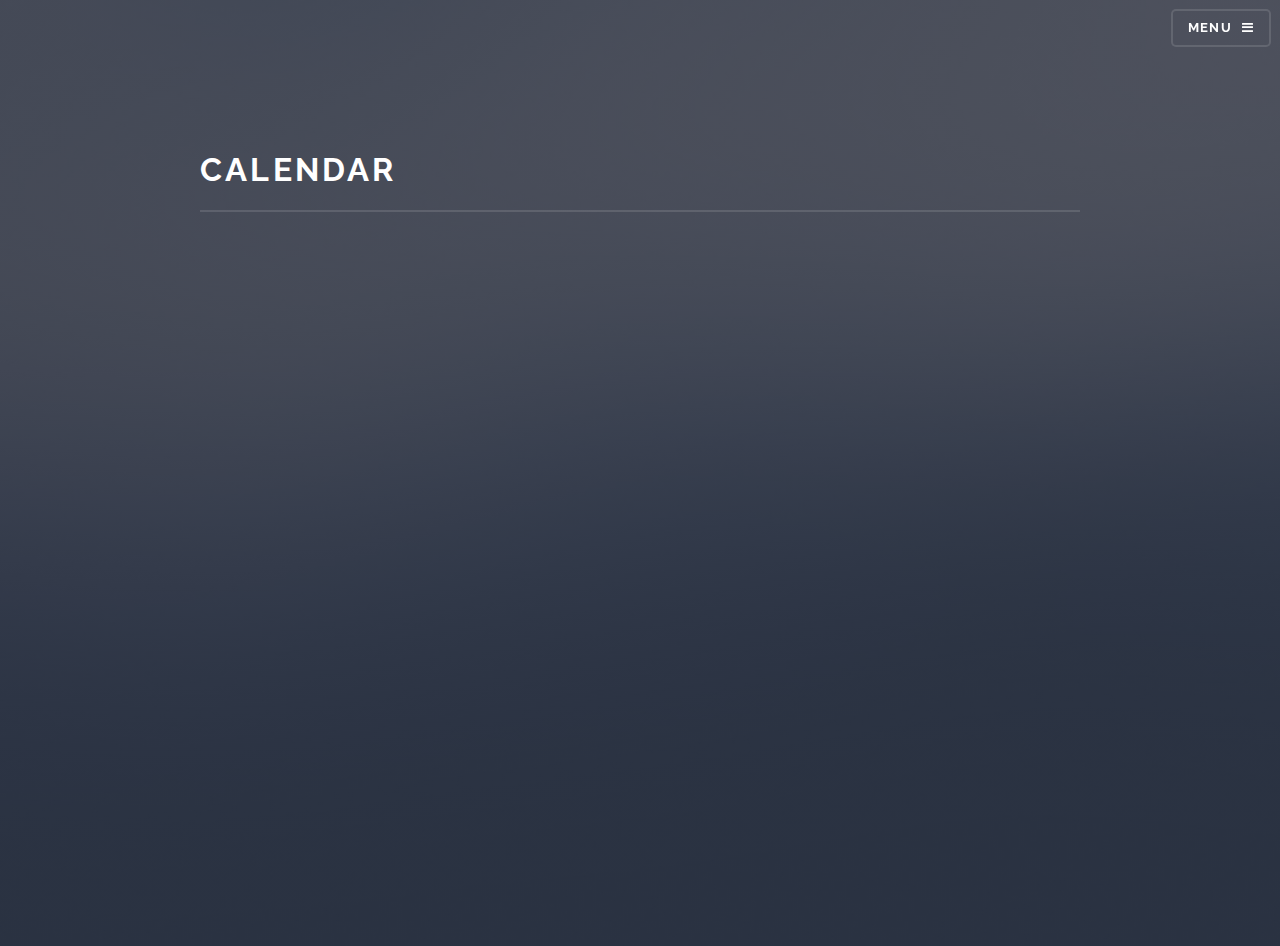
<file: calendar.html>
<!DOCTYPE HTML>
<!--
	Solid State by HTML5 UP
	html5up.net | @n33co
	Free for personal and commercial use under the CCA 3.0 license (html5up.net/license)
-->
<html>
	<head>
		<title>Aman's calendar</title>
		<meta charset="utf-8" />
		<meta name="viewport" content="width=device-width, initial-scale=1" />
		<!--[if lte IE 8]><script src="assets/js/ie/html5shiv.js"></script><![endif]-->
		<link rel="stylesheet" href="assets/css/main.css" />
		<!--[if lte IE 9]><link rel="stylesheet" href="assets/css/ie9.css" /><![endif]-->
		<!--[if lte IE 8]><link rel="stylesheet" href="assets/css/ie8.css" /><![endif]-->
	</head>
	<body>

		<!-- Page Wrapper -->
			<div id="page-wrapper">

				<!-- Header -->
					<header id="header" class="alt">
						<h1><a href="index.html">Aman Khan</a></h1>
						<nav>
							<a href="#menu">Menu</a>
						</nav>
					</header>

				<!-- Menu -->
					<nav id="menu">
						<div class="inner">
							<h2>Menu</h2>
							<ul class="links">
								<li><a href="index.html">Home</a></li>
							</ul>
							<a href="#" class="close">Close</a>
						</div>
					</nav>

				<!-- Wrapper -->
					<section id="wrapper">
						<header>
							<div class="inner">
								<h2>Calendar</h2>
								<!--<p>Phasellus non pulvinar erat. Fusce tincidunt nisl eget ipsum.</p>-->
								<iframe src="https://calendar.google.com/calendar/embed?mode=WEEK&amp;height=600&amp;wkst=1&amp;bgcolor=%23FFFFFF&amp;src=aman%40berkeley.edu&amp;color=%231B887A&amp;src=amankgs94%40gmail.com&amp;src=amank%40spotify.com&amp;src=aman%40arize.com&amp;&amp;src=aman%40sanikind.com&amp;color=%238D6F47&amp;ctz=America%2FLos_Angeles" style="border-width:0" width="800" height="600" frameborder="0" scrolling="no"></iframe>
							</div>
						</header>
					</section>


			</div>

		<!-- Scripts -->
			<script src="assets/js/skel.min.js"></script>
			<script src="assets/js/jquery.min.js"></script>
			<script src="assets/js/jquery.scrollex.min.js"></script>
			<script src="assets/js/util.js"></script>
			<!--[if lte IE 8]><script src="assets/js/ie/respond.min.js"></script><![endif]-->
			<script src="assets/js/main.js"></script>

	</body>
</html>
</file>
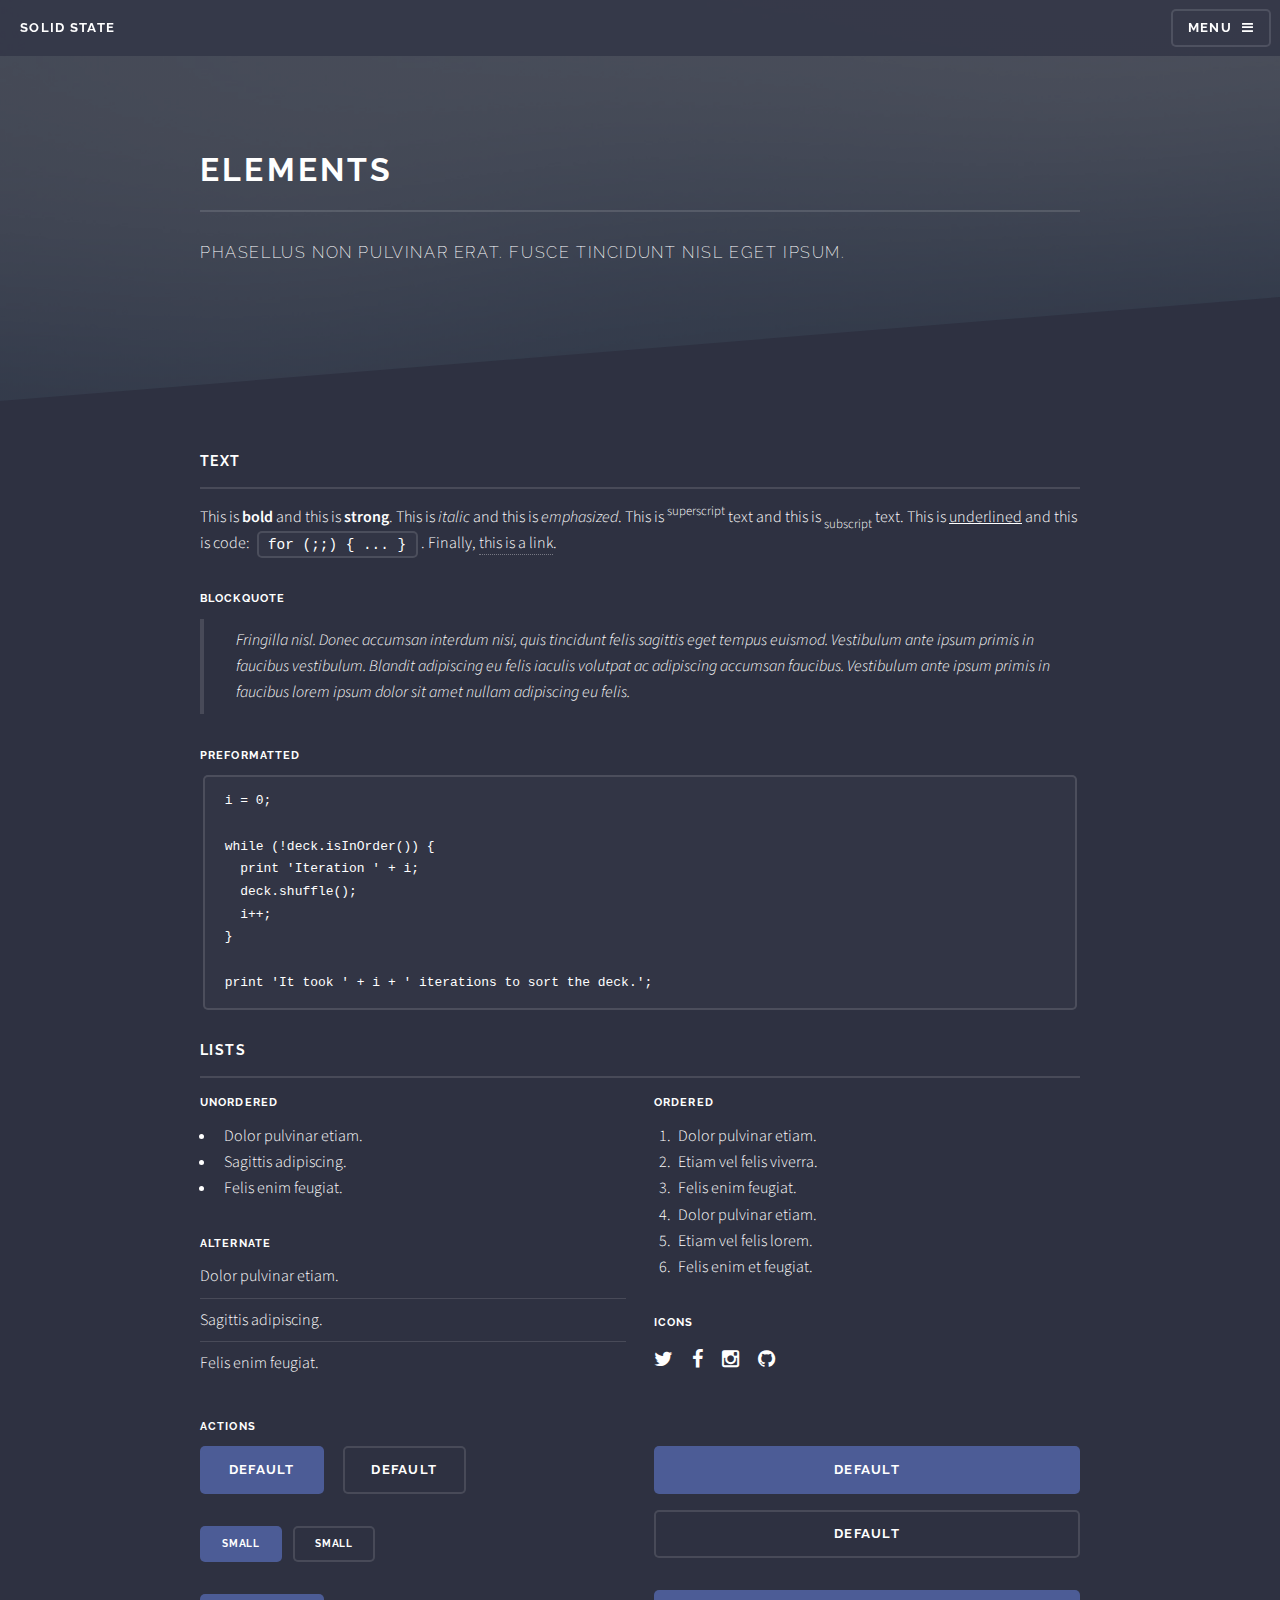
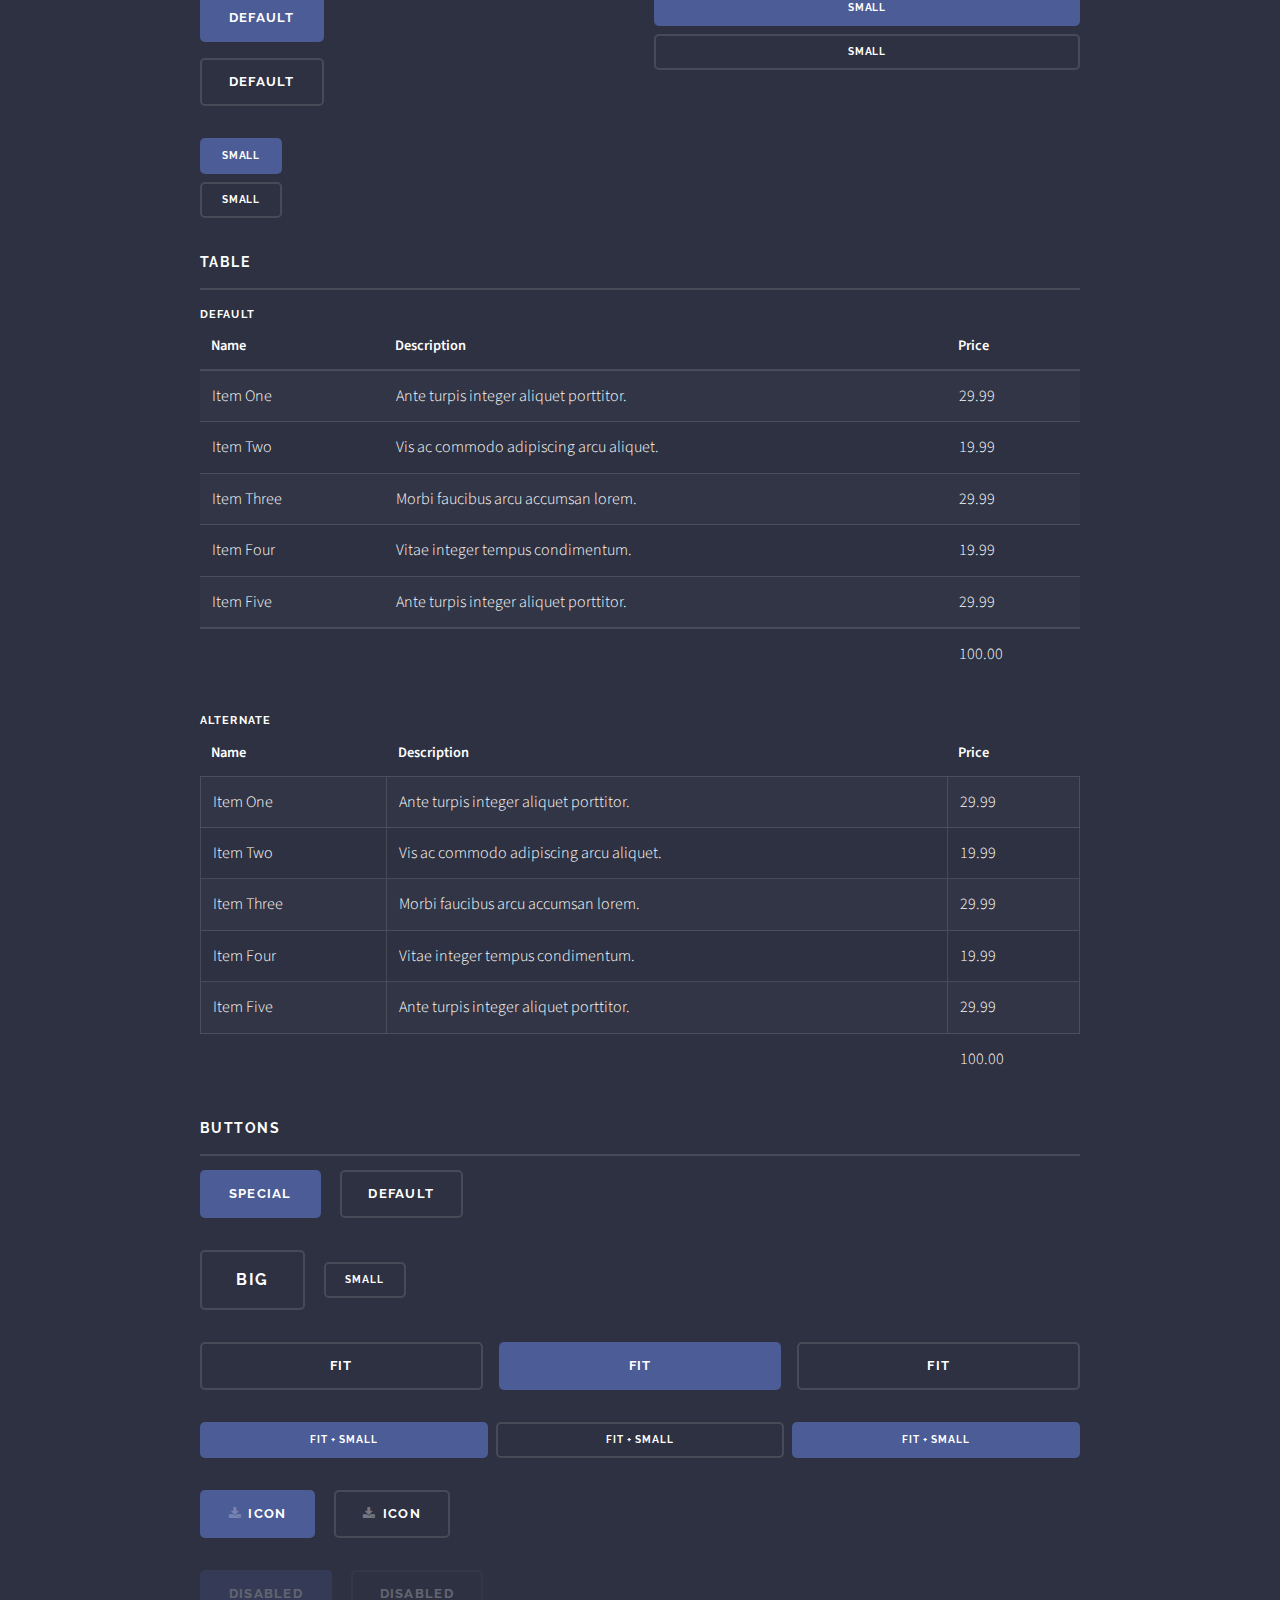
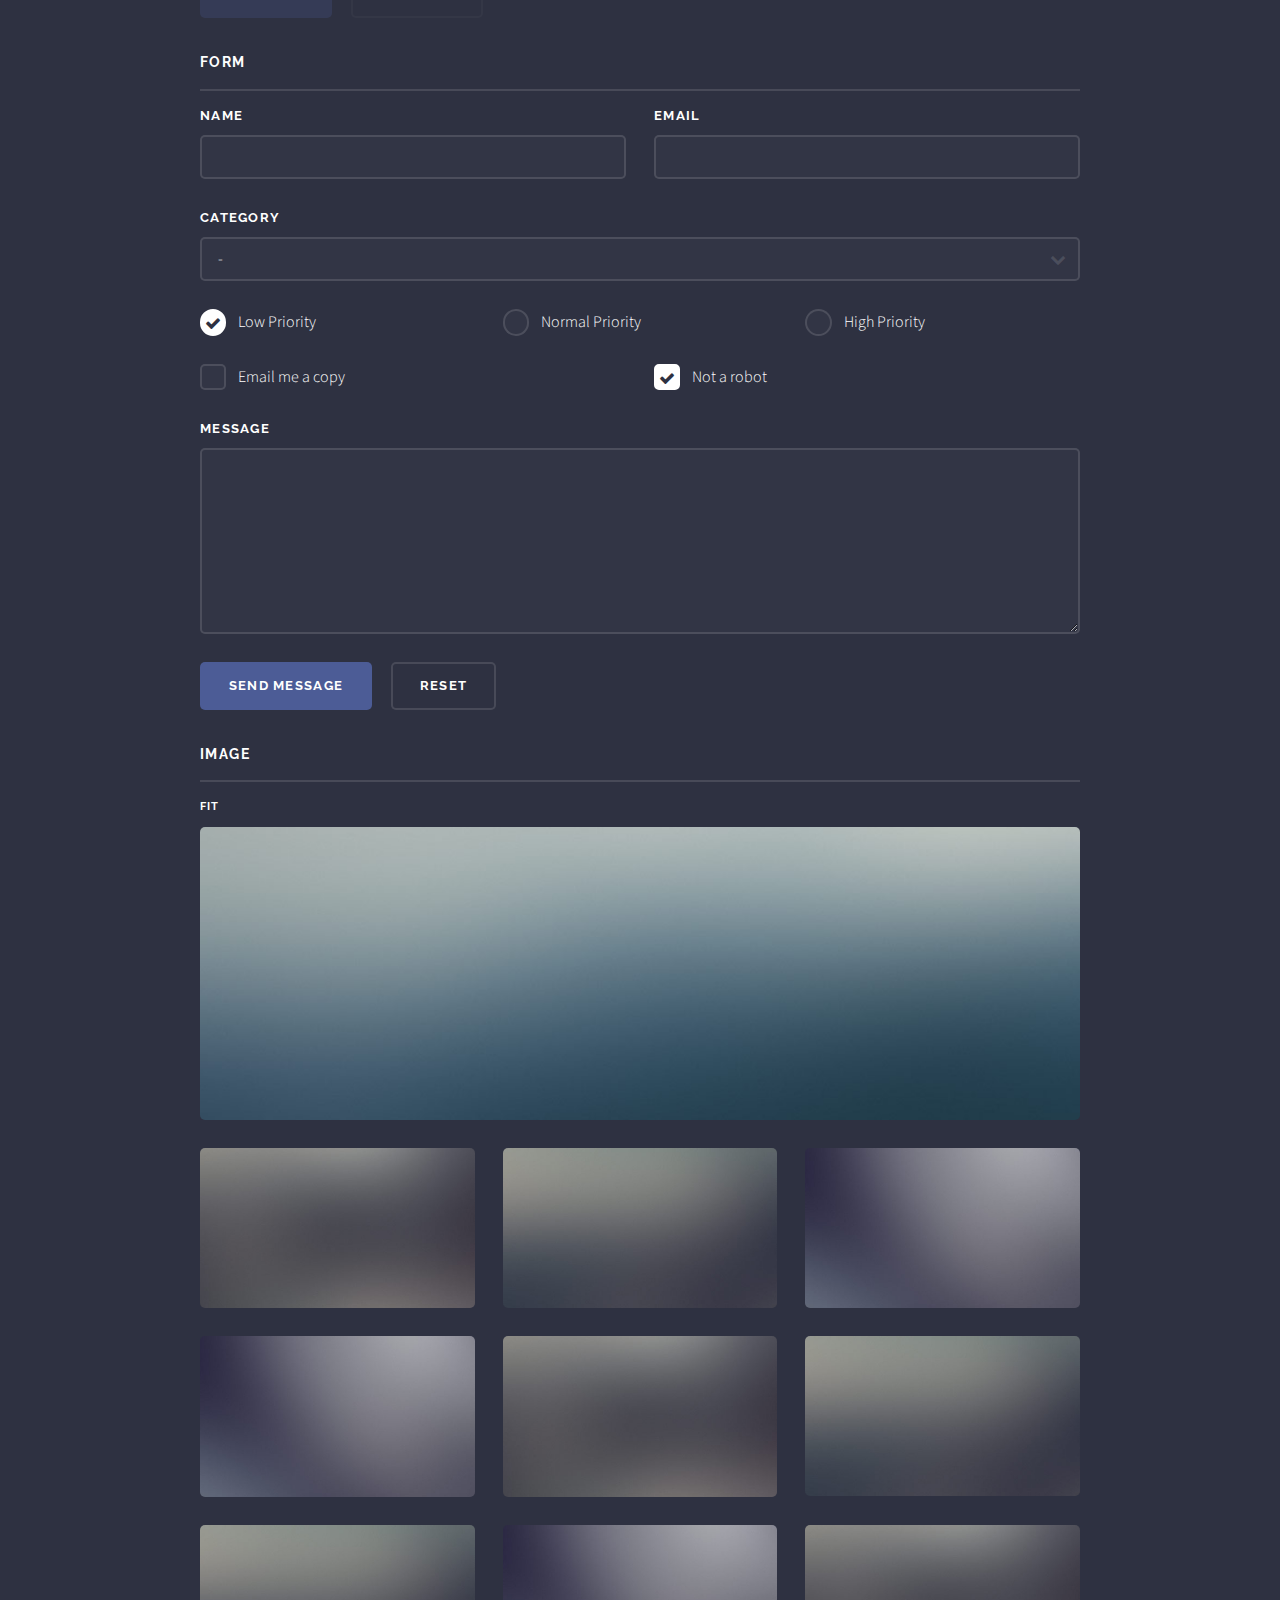
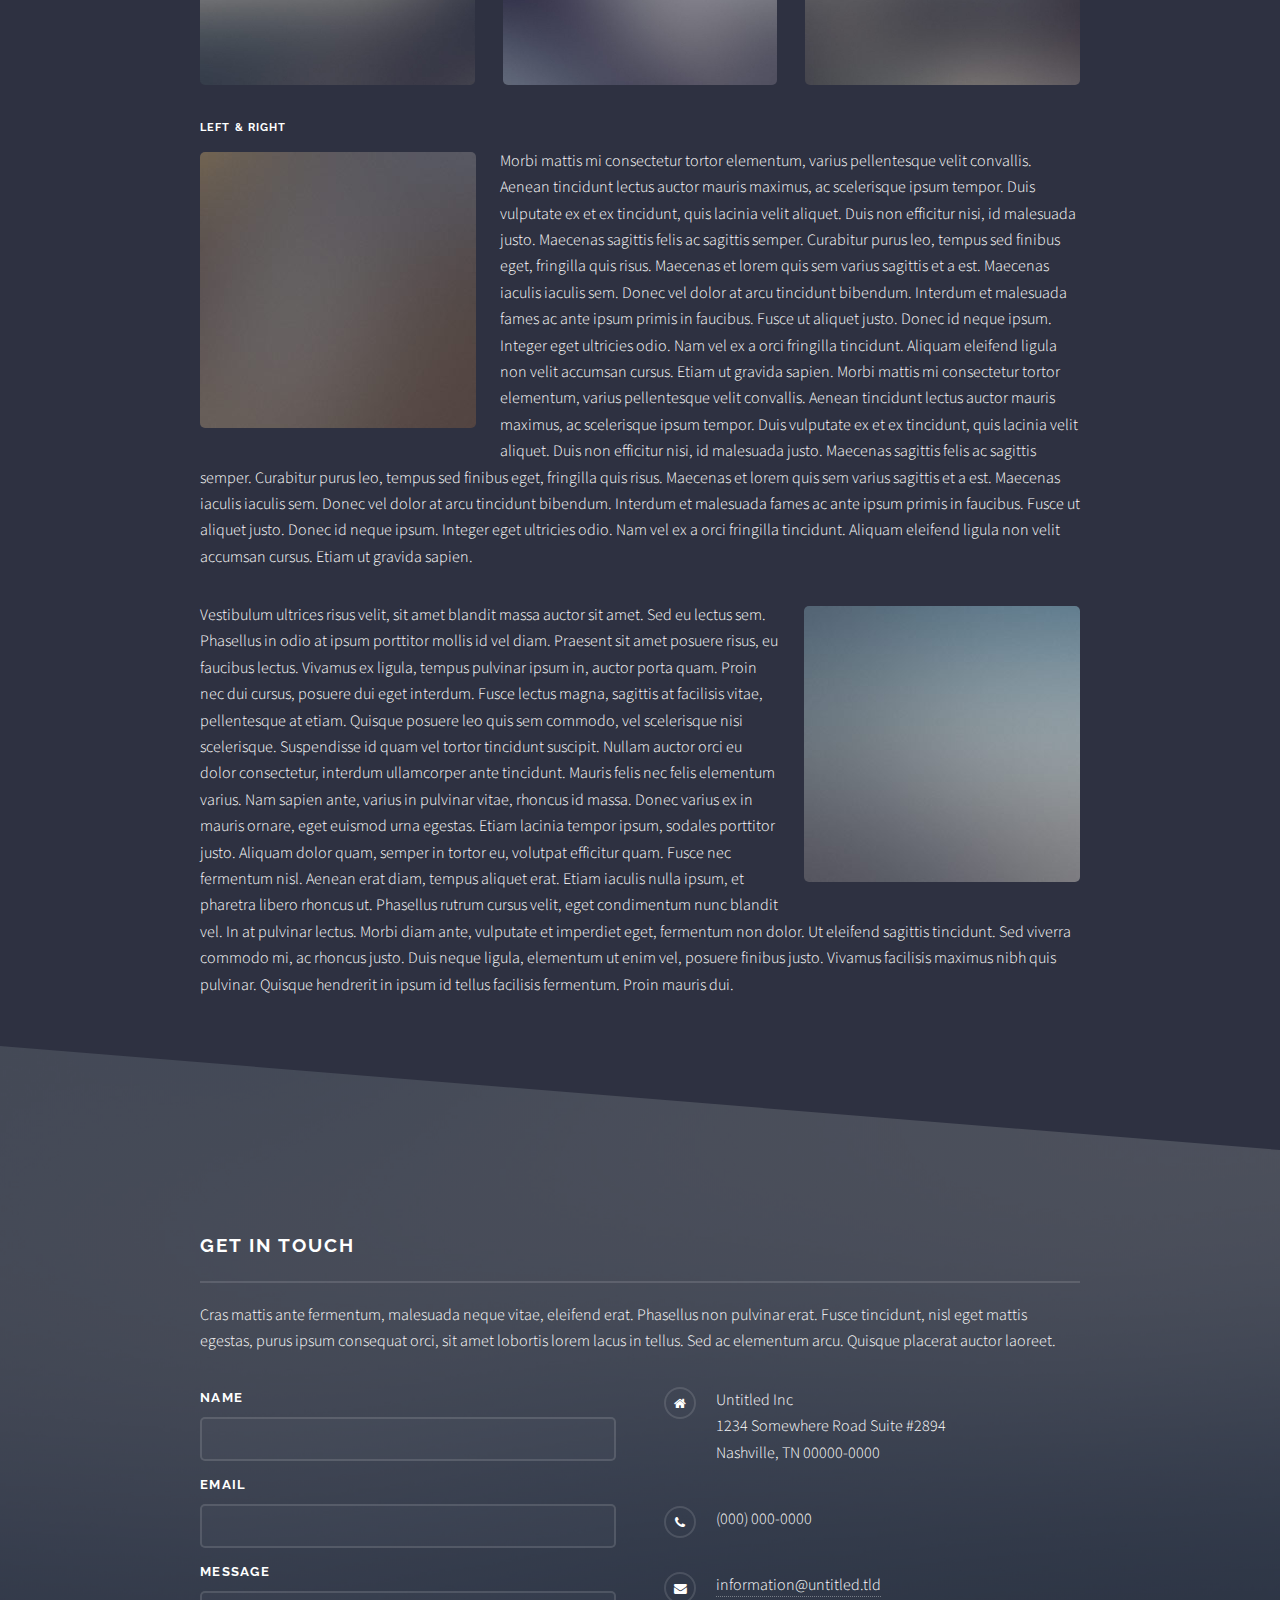
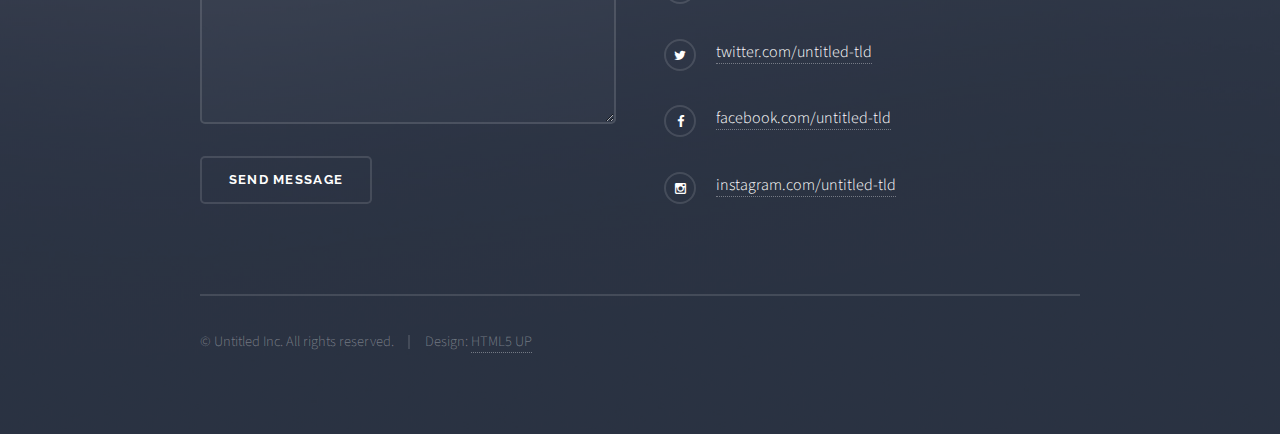
<file: elements.html>
<!DOCTYPE HTML>
<!--
	Solid State by HTML5 UP
	html5up.net | @n33co
	Free for personal and commercial use under the CCA 3.0 license (html5up.net/license)
-->
<html>
	<head>
		<title>Elements - Solid State by HTML5 UP</title>
		<meta charset="utf-8" />
		<meta name="viewport" content="width=device-width, initial-scale=1" />
		<!--[if lte IE 8]><script src="assets/js/ie/html5shiv.js"></script><![endif]-->
		<link rel="stylesheet" href="assets/css/main.css" />
		<!--[if lte IE 9]><link rel="stylesheet" href="assets/css/ie9.css" /><![endif]-->
		<!--[if lte IE 8]><link rel="stylesheet" href="assets/css/ie8.css" /><![endif]-->
	</head>
	<body>

		<!-- Page Wrapper -->
			<div id="page-wrapper">

				<!-- Header -->
					<header id="header">
						<h1><a href="index.html">Solid State</a></h1>
						<nav>
							<a href="#menu">Menu</a>
						</nav>
					</header>

				<!-- Menu -->
					<nav id="menu">
						<div class="inner">
							<h2>Menu</h2>
							<ul class="links">
								<li><a href="index.html">Home</a></li>
								<li><a href="generic.html">Generic</a></li>
								<li><a href="elements.html">Elements</a></li>
								<li><a href="#">Log In</a></li>
								<li><a href="#">Sign Up</a></li>
							</ul>
							<a href="#" class="close">Close</a>
						</div>
					</nav>

				<!-- Wrapper -->
					<section id="wrapper">
						<header>
							<div class="inner">
								<h2>Elements</h2>
								<p>Phasellus non pulvinar erat. Fusce tincidunt nisl eget ipsum.</p>
							</div>
						</header>

						<!-- Content -->
							<div class="wrapper">
								<div class="inner">

									<section>
										<h3 class="major">Text</h3>
										<p>This is <b>bold</b> and this is <strong>strong</strong>. This is <i>italic</i> and this is <em>emphasized</em>.
										This is <sup>superscript</sup> text and this is <sub>subscript</sub> text.
										This is <u>underlined</u> and this is code: <code>for (;;) { ... }</code>. Finally, <a href="#">this is a link</a>.</p>
										<h4>Blockquote</h4>
										<blockquote>Fringilla nisl. Donec accumsan interdum nisi, quis tincidunt felis sagittis eget tempus euismod. Vestibulum ante ipsum primis in faucibus vestibulum. Blandit adipiscing eu felis iaculis volutpat ac adipiscing accumsan faucibus. Vestibulum ante ipsum primis in faucibus lorem ipsum dolor sit amet nullam adipiscing eu felis.</blockquote>
										<h4>Preformatted</h4>
										<pre><code>i = 0;

while (!deck.isInOrder()) {
  print 'Iteration ' + i;
  deck.shuffle();
  i++;
}

print 'It took ' + i + ' iterations to sort the deck.';</code></pre>
									</section>

									<section>
										<h3 class="major">Lists</h3>
										<div class="row">
											<div class="6u 12u$(medium)">
												<h4>Unordered</h4>
												<ul>
													<li>Dolor pulvinar etiam.</li>
													<li>Sagittis adipiscing.</li>
													<li>Felis enim feugiat.</li>
												</ul>
												<h4>Alternate</h4>
												<ul class="alt">
													<li>Dolor pulvinar etiam.</li>
													<li>Sagittis adipiscing.</li>
													<li>Felis enim feugiat.</li>
												</ul>
											</div>
											<div class="6u$ 12u$(medium)">
												<h4>Ordered</h4>
												<ol>
													<li>Dolor pulvinar etiam.</li>
													<li>Etiam vel felis viverra.</li>
													<li>Felis enim feugiat.</li>
													<li>Dolor pulvinar etiam.</li>
													<li>Etiam vel felis lorem.</li>
													<li>Felis enim et feugiat.</li>
												</ol>
												<h4>Icons</h4>
												<ul class="icons">
													<li><a href="#" class="icon fa-twitter"><span class="label">Twitter</span></a></li>
													<li><a href="#" class="icon fa-facebook"><span class="label">Facebook</span></a></li>
													<li><a href="#" class="icon fa-instagram"><span class="label">Instagram</span></a></li>
													<li><a href="#" class="icon fa-github"><span class="label">Github</span></a></li>
												</ul>
											</div>
										</div>
										<h4>Actions</h4>
										<div class="row">
											<div class="6u 12u$(medium)">
												<ul class="actions">
													<li><a href="#" class="button special">Default</a></li>
													<li><a href="#" class="button">Default</a></li>
												</ul>
												<ul class="actions small">
													<li><a href="#" class="button special small">Small</a></li>
													<li><a href="#" class="button small">Small</a></li>
												</ul>
												<ul class="actions vertical">
													<li><a href="#" class="button special">Default</a></li>
													<li><a href="#" class="button">Default</a></li>
												</ul>
												<ul class="actions vertical small">
													<li><a href="#" class="button special small">Small</a></li>
													<li><a href="#" class="button small">Small</a></li>
												</ul>
											</div>
											<div class="6u 12u$(medium)">
												<ul class="actions vertical">
													<li><a href="#" class="button special fit">Default</a></li>
													<li><a href="#" class="button fit">Default</a></li>
												</ul>
												<ul class="actions vertical small">
													<li><a href="#" class="button special small fit">Small</a></li>
													<li><a href="#" class="button small fit">Small</a></li>
												</ul>
											</div>
										</div>
									</section>

									<section>
										<h3 class="major">Table</h3>
										<h4>Default</h4>
										<div class="table-wrapper">
											<table>
												<thead>
													<tr>
														<th>Name</th>
														<th>Description</th>
														<th>Price</th>
													</tr>
												</thead>
												<tbody>
													<tr>
														<td>Item One</td>
														<td>Ante turpis integer aliquet porttitor.</td>
														<td>29.99</td>
													</tr>
													<tr>
														<td>Item Two</td>
														<td>Vis ac commodo adipiscing arcu aliquet.</td>
														<td>19.99</td>
													</tr>
													<tr>
														<td>Item Three</td>
														<td> Morbi faucibus arcu accumsan lorem.</td>
														<td>29.99</td>
													</tr>
													<tr>
														<td>Item Four</td>
														<td>Vitae integer tempus condimentum.</td>
														<td>19.99</td>
													</tr>
													<tr>
														<td>Item Five</td>
														<td>Ante turpis integer aliquet porttitor.</td>
														<td>29.99</td>
													</tr>
												</tbody>
												<tfoot>
													<tr>
														<td colspan="2"></td>
														<td>100.00</td>
													</tr>
												</tfoot>
											</table>
										</div>

										<h4>Alternate</h4>
										<div class="table-wrapper">
											<table class="alt">
												<thead>
													<tr>
														<th>Name</th>
														<th>Description</th>
														<th>Price</th>
													</tr>
												</thead>
												<tbody>
													<tr>
														<td>Item One</td>
														<td>Ante turpis integer aliquet porttitor.</td>
														<td>29.99</td>
													</tr>
													<tr>
														<td>Item Two</td>
														<td>Vis ac commodo adipiscing arcu aliquet.</td>
														<td>19.99</td>
													</tr>
													<tr>
														<td>Item Three</td>
														<td> Morbi faucibus arcu accumsan lorem.</td>
														<td>29.99</td>
													</tr>
													<tr>
														<td>Item Four</td>
														<td>Vitae integer tempus condimentum.</td>
														<td>19.99</td>
													</tr>
													<tr>
														<td>Item Five</td>
														<td>Ante turpis integer aliquet porttitor.</td>
														<td>29.99</td>
													</tr>
												</tbody>
												<tfoot>
													<tr>
														<td colspan="2"></td>
														<td>100.00</td>
													</tr>
												</tfoot>
											</table>
										</div>
									</section>

									<section>
										<h3 class="major">Buttons</h3>
										<ul class="actions">
											<li><a href="#" class="button special">Special</a></li>
											<li><a href="#" class="button">Default</a></li>
										</ul>
										<ul class="actions">
											<li><a href="#" class="button big">Big</a></li>
											<li><a href="#" class="button small">Small</a></li>
										</ul>
										<ul class="actions fit">
											<li><a href="#" class="button fit">Fit</a></li>
											<li><a href="#" class="button special fit">Fit</a></li>
											<li><a href="#" class="button fit">Fit</a></li>
										</ul>
										<ul class="actions fit small">
											<li><a href="#" class="button special fit small">Fit + Small</a></li>
											<li><a href="#" class="button fit small">Fit + Small</a></li>
											<li><a href="#" class="button special fit small">Fit + Small</a></li>
										</ul>
										<ul class="actions">
											<li><a href="#" class="button special icon fa-download">Icon</a></li>
											<li><a href="#" class="button icon fa-download">Icon</a></li>
										</ul>
										<ul class="actions">
											<li><span class="button special disabled">Disabled</span></li>
											<li><span class="button disabled">Disabled</span></li>
										</ul>
									</section>

									<section>
										<h3 class="major">Form</h3>
										<form method="post" action="#">
											<div class="row uniform">
												<div class="6u 12u$(xsmall)">
													<label for="demo-name">Name</label>
													<input type="text" name="demo-name" id="demo-name" value="" />
												</div>
												<div class="6u$ 12u$(xsmall)">
													<label for="demo-email">Email</label>
													<input type="email" name="demo-email" id="demo-email" value="" />
												</div>
												<div class="12u$">
													<label for="demo-category">Category</label>
													<div class="select-wrapper">
														<select name="demo-category" id="demo-category">
															<option value="">-</option>
															<option value="1">Manufacturing</option>
															<option value="1">Shipping</option>
															<option value="1">Administration</option>
															<option value="1">Human Resources</option>
														</select>
													</div>
												</div>
												<div class="4u 12u$(small)">
													<input type="radio" id="demo-priority-low" name="demo-priority" checked>
													<label for="demo-priority-low">Low Priority</label>
												</div>
												<div class="4u 12u$(small)">
													<input type="radio" id="demo-priority-normal" name="demo-priority">
													<label for="demo-priority-normal">Normal Priority</label>
												</div>
												<div class="4u$ 12u$(small)">
													<input type="radio" id="demo-priority-high" name="demo-priority">
													<label for="demo-priority-high">High Priority</label>
												</div>
												<div class="6u 12u$(small)">
													<input type="checkbox" id="demo-copy" name="demo-copy">
													<label for="demo-copy">Email me a copy</label>
												</div>
												<div class="6u$ 12u$(small)">
													<input type="checkbox" id="demo-human" name="demo-human" checked>
													<label for="demo-human">Not a robot</label>
												</div>
												<div class="12u$">
													<label for="demo-message">Message</label>
													<textarea name="demo-message" id="demo-message" rows="6"></textarea>
												</div>
												<div class="12u$">
													<ul class="actions">
														<li><input type="submit" value="Send Message" class="special" /></li>
														<li><input type="reset" value="Reset" /></li>
													</ul>
												</div>
											</div>
										</form>
									</section>

									<section>
										<h3 class="major">Image</h3>
										<h4>Fit</h4>
										<div class="box alt">
											<div class="row uniform">
												<div class="12u$"><span class="image fit"><img src="images/pic08.jpg" alt="" /></span></div>
												<div class="4u"><span class="image fit"><img src="images/pic05.jpg" alt="" /></span></div>
												<div class="4u"><span class="image fit"><img src="images/pic06.jpg" alt="" /></span></div>
												<div class="4u$"><span class="image fit"><img src="images/pic07.jpg" alt="" /></span></div>
												<div class="4u"><span class="image fit"><img src="images/pic07.jpg" alt="" /></span></div>
												<div class="4u"><span class="image fit"><img src="images/pic05.jpg" alt="" /></span></div>
												<div class="4u$"><span class="image fit"><img src="images/pic06.jpg" alt="" /></span></div>
												<div class="4u"><span class="image fit"><img src="images/pic06.jpg" alt="" /></span></div>
												<div class="4u"><span class="image fit"><img src="images/pic07.jpg" alt="" /></span></div>
												<div class="4u$"><span class="image fit"><img src="images/pic05.jpg" alt="" /></span></div>
											</div>
										</div>
										<h4>Left &amp; Right</h4>
										<p><span class="image left"><img src="images/pic01.jpg" alt="" /></span>Morbi mattis mi consectetur tortor elementum, varius pellentesque velit convallis. Aenean tincidunt lectus auctor mauris maximus, ac scelerisque ipsum tempor. Duis vulputate ex et ex tincidunt, quis lacinia velit aliquet. Duis non efficitur nisi, id malesuada justo. Maecenas sagittis felis ac sagittis semper. Curabitur purus leo, tempus sed finibus eget, fringilla quis risus. Maecenas et lorem quis sem varius sagittis et a est. Maecenas iaculis iaculis sem. Donec vel dolor at arcu tincidunt bibendum. Interdum et malesuada fames ac ante ipsum primis in faucibus. Fusce ut aliquet justo. Donec id neque ipsum. Integer eget ultricies odio. Nam vel ex a orci fringilla tincidunt. Aliquam eleifend ligula non velit accumsan cursus. Etiam ut gravida sapien. Morbi mattis mi consectetur tortor elementum, varius pellentesque velit convallis. Aenean tincidunt lectus auctor mauris maximus, ac scelerisque ipsum tempor. Duis vulputate ex et ex tincidunt, quis lacinia velit aliquet. Duis non efficitur nisi, id malesuada justo. Maecenas sagittis felis ac sagittis semper. Curabitur purus leo, tempus sed finibus eget, fringilla quis risus. Maecenas et lorem quis sem varius sagittis et a est. Maecenas iaculis iaculis sem. Donec vel dolor at arcu tincidunt bibendum. Interdum et malesuada fames ac ante ipsum primis in faucibus. Fusce ut aliquet justo. Donec id neque ipsum. Integer eget ultricies odio. Nam vel ex a orci fringilla tincidunt. Aliquam eleifend ligula non velit accumsan cursus. Etiam ut gravida sapien.</p>
										<p><span class="image right"><img src="images/pic02.jpg" alt="" /></span>Vestibulum ultrices risus velit, sit amet blandit massa auctor sit amet. Sed eu lectus sem. Phasellus in odio at ipsum porttitor mollis id vel diam. Praesent sit amet posuere risus, eu faucibus lectus. Vivamus ex ligula, tempus pulvinar ipsum in, auctor porta quam. Proin nec dui cursus, posuere dui eget interdum. Fusce lectus magna, sagittis at facilisis vitae, pellentesque at etiam. Quisque posuere leo quis sem commodo, vel scelerisque nisi scelerisque. Suspendisse id quam vel tortor tincidunt suscipit. Nullam auctor orci eu dolor consectetur, interdum ullamcorper ante tincidunt. Mauris felis nec felis elementum varius. Nam sapien ante, varius in pulvinar vitae, rhoncus id massa. Donec varius ex in mauris ornare, eget euismod urna egestas. Etiam lacinia tempor ipsum, sodales porttitor justo. Aliquam dolor quam, semper in tortor eu, volutpat efficitur quam. Fusce nec fermentum nisl. Aenean erat diam, tempus aliquet erat. Etiam iaculis nulla ipsum, et pharetra libero rhoncus ut. Phasellus rutrum cursus velit, eget condimentum nunc blandit vel. In at pulvinar lectus. Morbi diam ante, vulputate et imperdiet eget, fermentum non dolor. Ut eleifend sagittis tincidunt. Sed viverra commodo mi, ac rhoncus justo. Duis neque ligula, elementum ut enim vel, posuere finibus justo. Vivamus facilisis maximus nibh quis pulvinar. Quisque hendrerit in ipsum id tellus facilisis fermentum. Proin mauris dui.</p>
									</section>

								</div>
							</div>

					</section>

				<!-- Footer -->
					<section id="footer">
						<div class="inner">
							<h2 class="major">Get in touch</h2>
							<p>Cras mattis ante fermentum, malesuada neque vitae, eleifend erat. Phasellus non pulvinar erat. Fusce tincidunt, nisl eget mattis egestas, purus ipsum consequat orci, sit amet lobortis lorem lacus in tellus. Sed ac elementum arcu. Quisque placerat auctor laoreet.</p>
							<form method="post" action="#">
								<div class="field">
									<label for="name">Name</label>
									<input type="text" name="name" id="name" />
								</div>
								<div class="field">
									<label for="email">Email</label>
									<input type="email" name="email" id="email" />
								</div>
								<div class="field">
									<label for="message">Message</label>
									<textarea name="message" id="message" rows="4"></textarea>
								</div>
								<ul class="actions">
									<li><input type="submit" value="Send Message" /></li>
								</ul>
							</form>
							<ul class="contact">
								<li class="fa-home">
									Untitled Inc<br />
									1234 Somewhere Road Suite #2894<br />
									Nashville, TN 00000-0000
								</li>
								<li class="fa-phone">(000) 000-0000</li>
								<li class="fa-envelope"><a href="#">information@untitled.tld</a></li>
								<li class="fa-twitter"><a href="#">twitter.com/untitled-tld</a></li>
								<li class="fa-facebook"><a href="#">facebook.com/untitled-tld</a></li>
								<li class="fa-instagram"><a href="#">instagram.com/untitled-tld</a></li>
							</ul>
							<ul class="copyright">
								<li>&copy; Untitled Inc. All rights reserved.</li><li>Design: <a href="http://html5up.net">HTML5 UP</a></li>
							</ul>
						</div>
					</section>

			</div>

		<!-- Scripts -->
			<script src="assets/js/skel.min.js"></script>
			<script src="assets/js/jquery.min.js"></script>
			<script src="assets/js/jquery.scrollex.min.js"></script>
			<script src="assets/js/util.js"></script>
			<!--[if lte IE 8]><script src="assets/js/ie/respond.min.js"></script><![endif]-->
			<script src="assets/js/main.js"></script>

	</body>
</html>
</file>
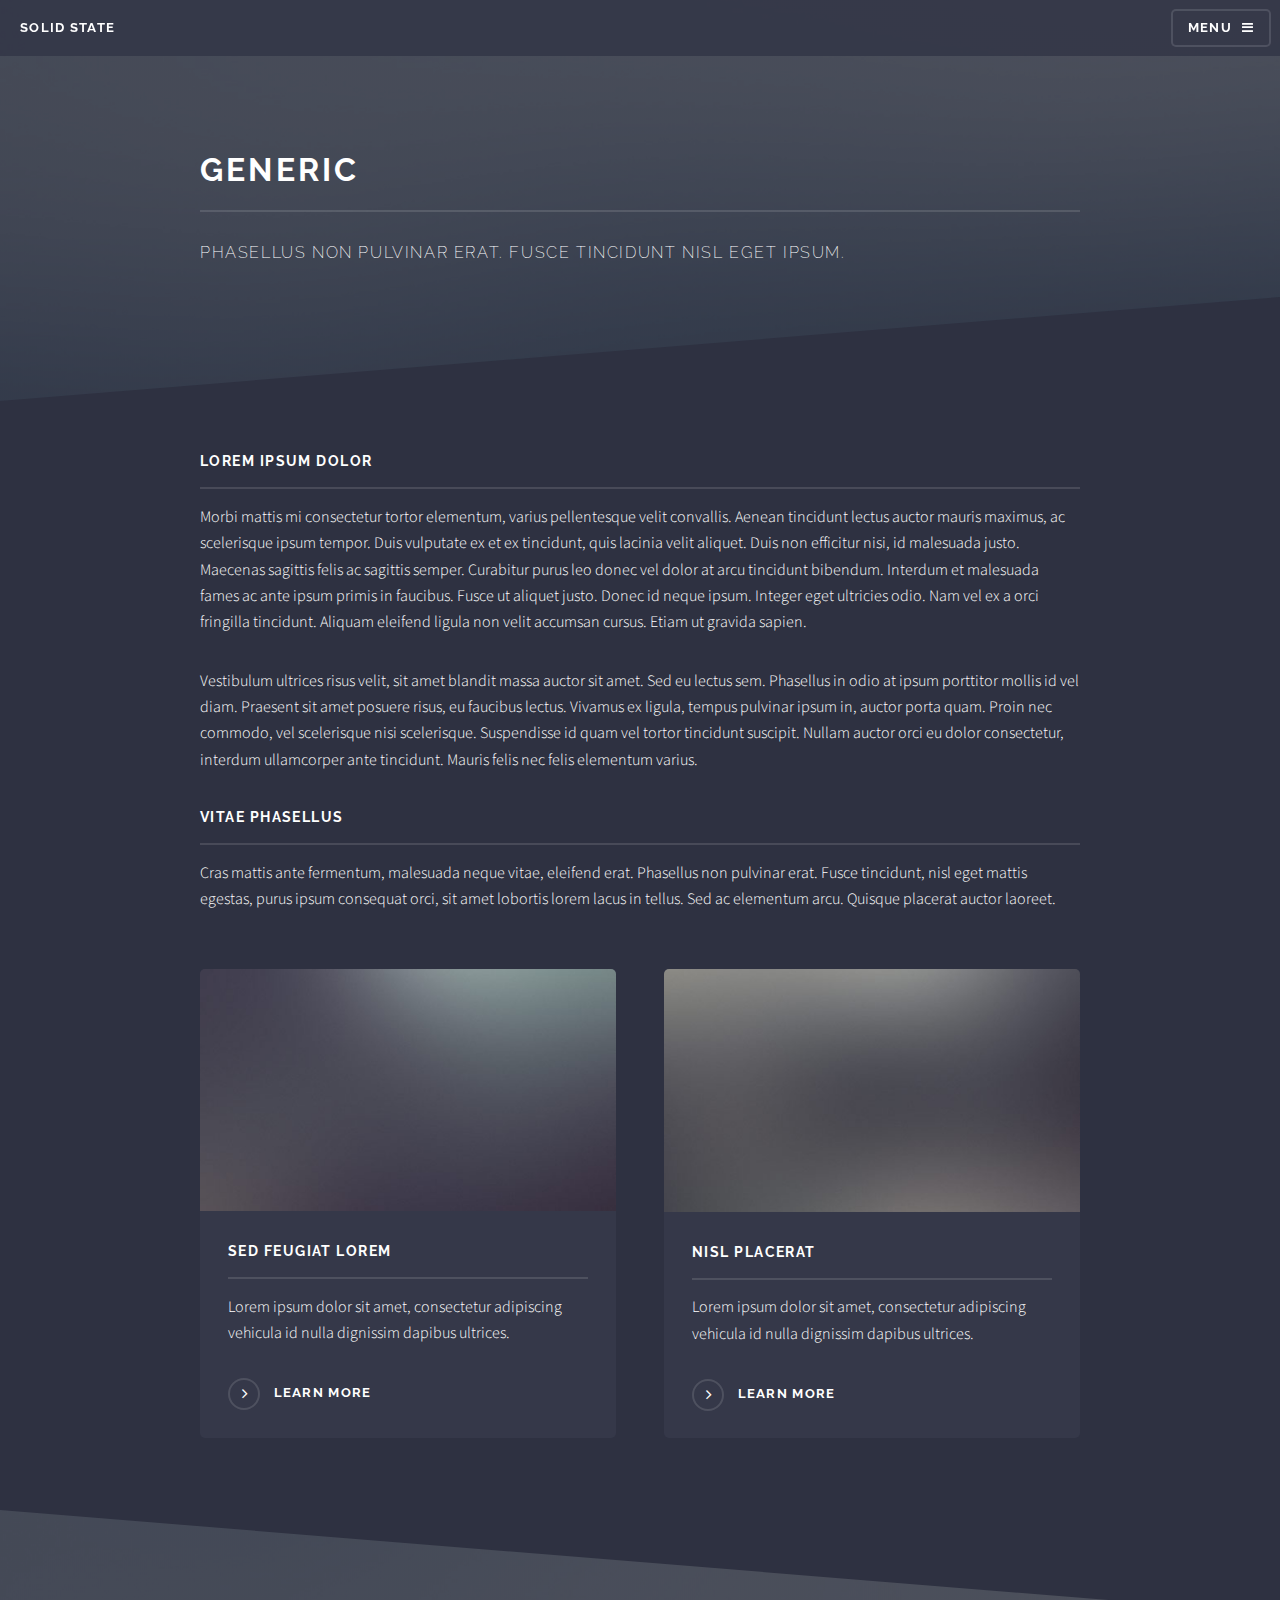
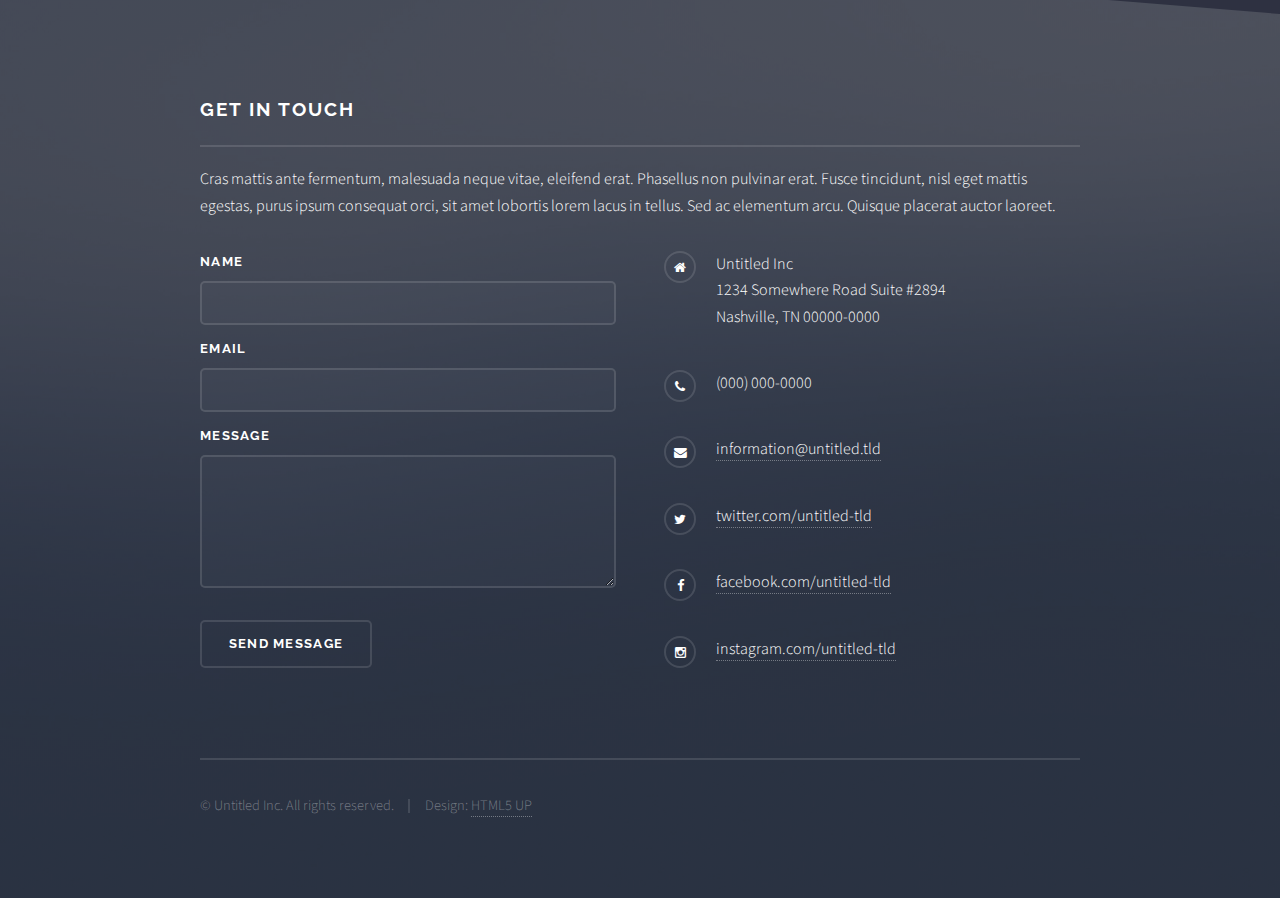
<file: generic.html>
<!DOCTYPE HTML>
<!--
	Solid State by HTML5 UP
	html5up.net | @n33co
	Free for personal and commercial use under the CCA 3.0 license (html5up.net/license)
-->
<html>
	<head>
		<title>Generic - Solid State by HTML5 UP</title>
		<meta charset="utf-8" />
		<meta name="viewport" content="width=device-width, initial-scale=1" />
		<!--[if lte IE 8]><script src="assets/js/ie/html5shiv.js"></script><![endif]-->
		<link rel="stylesheet" href="assets/css/main.css" />
		<!--[if lte IE 9]><link rel="stylesheet" href="assets/css/ie9.css" /><![endif]-->
		<!--[if lte IE 8]><link rel="stylesheet" href="assets/css/ie8.css" /><![endif]-->
	</head>
	<body>

		<!-- Page Wrapper -->
			<div id="page-wrapper">

				<!-- Header -->
					<header id="header">
						<h1><a href="index.html">Solid State</a></h1>
						<nav>
							<a href="#menu">Menu</a>
						</nav>
					</header>

				<!-- Menu -->
					<nav id="menu">
						<div class="inner">
							<h2>Menu</h2>
							<ul class="links">
								<li><a href="index.html">Home</a></li>
								<li><a href="generic.html">Generic</a></li>
								<li><a href="elements.html">Elements</a></li>
								<li><a href="#">Log In</a></li>
								<li><a href="#">Sign Up</a></li>
							</ul>
							<a href="#" class="close">Close</a>
						</div>
					</nav>

				<!-- Wrapper -->
					<section id="wrapper">
						<header>
							<div class="inner">
								<h2>Generic</h2>
								<p>Phasellus non pulvinar erat. Fusce tincidunt nisl eget ipsum.</p>
							</div>
						</header>

						<!-- Content -->
							<div class="wrapper">
								<div class="inner">

									<h3 class="major">Lorem ipsum dolor</h3>
									<p>Morbi mattis mi consectetur tortor elementum, varius pellentesque velit convallis. Aenean tincidunt lectus auctor mauris maximus, ac scelerisque ipsum tempor. Duis vulputate ex et ex tincidunt, quis lacinia velit aliquet. Duis non efficitur nisi, id malesuada justo. Maecenas sagittis felis ac sagittis semper. Curabitur purus leo donec vel dolor at arcu tincidunt bibendum. Interdum et malesuada fames ac ante ipsum primis in faucibus. Fusce ut aliquet justo. Donec id neque ipsum. Integer eget ultricies odio. Nam vel ex a orci fringilla tincidunt. Aliquam eleifend ligula non velit accumsan cursus. Etiam ut gravida sapien.</p>

									<p>Vestibulum ultrices risus velit, sit amet blandit massa auctor sit amet. Sed eu lectus sem. Phasellus in odio at ipsum porttitor mollis id vel diam. Praesent sit amet posuere risus, eu faucibus lectus. Vivamus ex ligula, tempus pulvinar ipsum in, auctor porta quam. Proin nec commodo, vel scelerisque nisi scelerisque. Suspendisse id quam vel tortor tincidunt suscipit. Nullam auctor orci eu dolor consectetur, interdum ullamcorper ante tincidunt. Mauris felis nec felis elementum varius.</p>

									<h3 class="major">Vitae phasellus</h3>
									<p>Cras mattis ante fermentum, malesuada neque vitae, eleifend erat. Phasellus non pulvinar erat. Fusce tincidunt, nisl eget mattis egestas, purus ipsum consequat orci, sit amet lobortis lorem lacus in tellus. Sed ac elementum arcu. Quisque placerat auctor laoreet.</p>

									<section class="features">
										<article>
											<a href="#" class="image"><img src="images/pic04.jpg" alt="" /></a>
											<h3 class="major">Sed feugiat lorem</h3>
											<p>Lorem ipsum dolor sit amet, consectetur adipiscing vehicula id nulla dignissim dapibus ultrices.</p>
											<a href="#" class="special">Learn more</a>
										</article>
										<article>
											<a href="#" class="image"><img src="images/pic05.jpg" alt="" /></a>
											<h3 class="major">Nisl placerat</h3>
											<p>Lorem ipsum dolor sit amet, consectetur adipiscing vehicula id nulla dignissim dapibus ultrices.</p>
											<a href="#" class="special">Learn more</a>
										</article>
									</section>

								</div>
							</div>

					</section>

				<!-- Footer -->
					<section id="footer">
						<div class="inner">
							<h2 class="major">Get in touch</h2>
							<p>Cras mattis ante fermentum, malesuada neque vitae, eleifend erat. Phasellus non pulvinar erat. Fusce tincidunt, nisl eget mattis egestas, purus ipsum consequat orci, sit amet lobortis lorem lacus in tellus. Sed ac elementum arcu. Quisque placerat auctor laoreet.</p>
							<form method="post" action="#">
								<div class="field">
									<label for="name">Name</label>
									<input type="text" name="name" id="name" />
								</div>
								<div class="field">
									<label for="email">Email</label>
									<input type="email" name="email" id="email" />
								</div>
								<div class="field">
									<label for="message">Message</label>
									<textarea name="message" id="message" rows="4"></textarea>
								</div>
								<ul class="actions">
									<li><input type="submit" value="Send Message" /></li>
								</ul>
							</form>
							<ul class="contact">
								<li class="fa-home">
									Untitled Inc<br />
									1234 Somewhere Road Suite #2894<br />
									Nashville, TN 00000-0000
								</li>
								<li class="fa-phone">(000) 000-0000</li>
								<li class="fa-envelope"><a href="#">information@untitled.tld</a></li>
								<li class="fa-twitter"><a href="#">twitter.com/untitled-tld</a></li>
								<li class="fa-facebook"><a href="#">facebook.com/untitled-tld</a></li>
								<li class="fa-instagram"><a href="#">instagram.com/untitled-tld</a></li>
							</ul>
							<ul class="copyright">
								<li>&copy; Untitled Inc. All rights reserved.</li><li>Design: <a href="http://html5up.net">HTML5 UP</a></li>
							</ul>
						</div>
					</section>

			</div>

		<!-- Scripts -->
			<script src="assets/js/skel.min.js"></script>
			<script src="assets/js/jquery.min.js"></script>
			<script src="assets/js/jquery.scrollex.min.js"></script>
			<script src="assets/js/util.js"></script>
			<!--[if lte IE 8]><script src="assets/js/ie/respond.min.js"></script><![endif]-->
			<script src="assets/js/main.js"></script>

	</body>
</html>
</file>
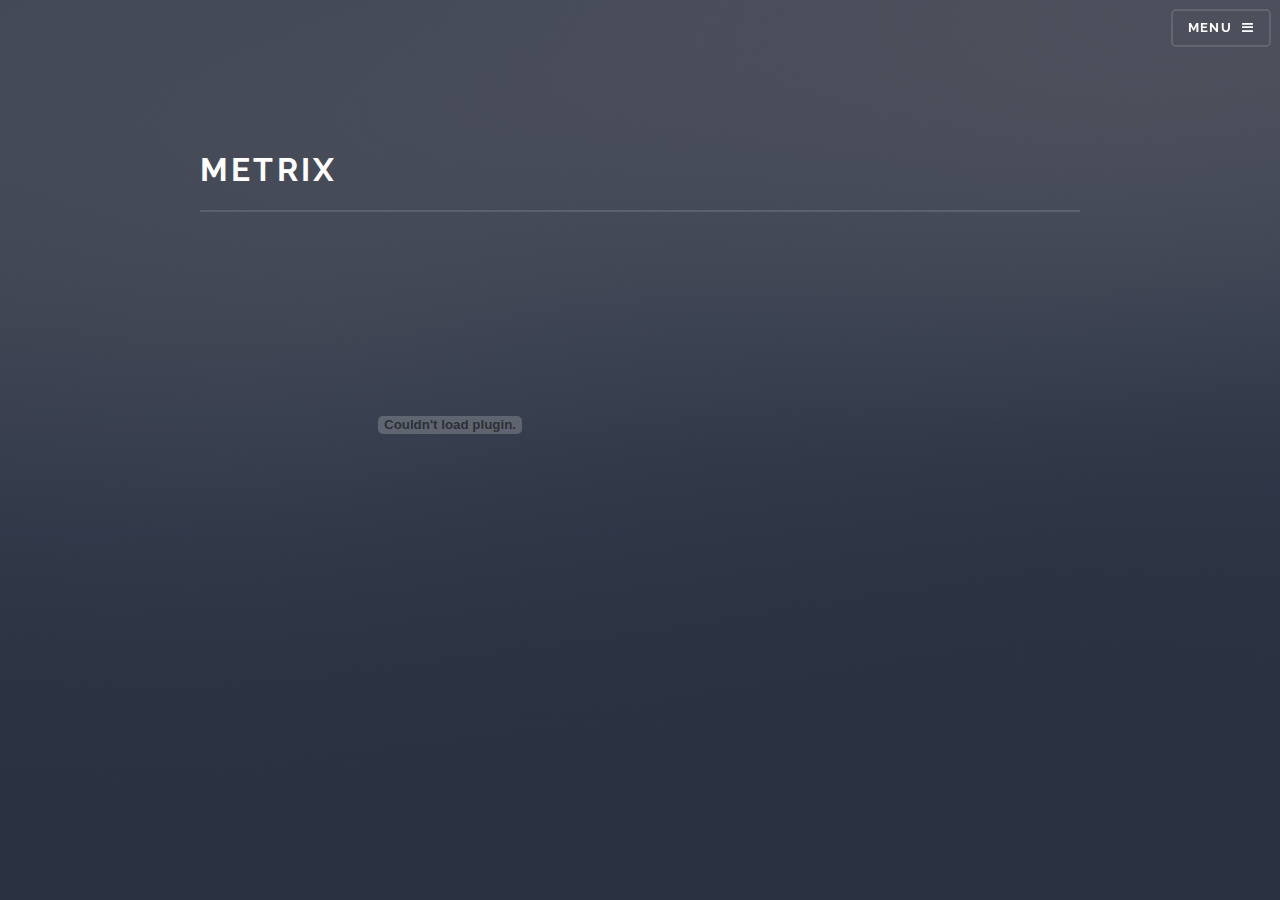
<file: metrix.html>
<!DOCTYPE HTML>
<!--
	Solid State by HTML5 UP
	html5up.net | @n33co
	Free for personal and commercial use under the CCA 3.0 license (html5up.net/license)
-->
<html>
	<head>
		<title>Generic - Solid State by HTML5 UP</title>
		<meta charset="utf-8" />
		<meta name="viewport" content="width=device-width, initial-scale=1" />
		<!--[if lte IE 8]><script src="assets/js/ie/html5shiv.js"></script><![endif]-->
		<link rel="stylesheet" href="assets/css/main.css" />
		<!--[if lte IE 9]><link rel="stylesheet" href="assets/css/ie9.css" /><![endif]-->
		<!--[if lte IE 8]><link rel="stylesheet" href="assets/css/ie8.css" /><![endif]-->
	</head>
	<body>

		<!-- Page Wrapper -->
			<div id="page-wrapper">

				<!-- Header -->
					<header id="header" class="alt">
						<h1><a href="index.html">Aman Khan</a></h1>
						<nav>
							<a href="#menu">Menu</a>
						</nav>
					</header>

				<!-- Menu -->
					<nav id="menu">
						<div class="inner">
							<h2>Menu</h2>
							<ul class="links">
								<li><a href="index.html">Home</a></li>
							</ul>
							<a href="#" class="close">Close</a>
						</div>
					</nav>

				<!-- Wrapper -->
					<section id="wrapper">
						<header>
							<div class="inner">
								<h2>Metrix</h2>
											<object data="http://amanalikhan.com/MetrixDeck.pdf" width="500" height="375" type='application/pdf'>
												<embed src="http://amanalikhan.com/MetrixDeck.pdf" width="500" height="375" type='application/pdf' />
											</object>
							</div>
						</header>
					</section>


			</div>

		<!-- Scripts -->
			<script src="assets/js/skel.min.js"></script>
			<script src="assets/js/jquery.min.js"></script>
			<script src="assets/js/jquery.scrollex.min.js"></script>
			<script src="assets/js/util.js"></script>
			<!--[if lte IE 8]><script src="assets/js/ie/respond.min.js"></script><![endif]-->
			<script src="assets/js/main.js"></script>

	</body>
</html>
</file>
<file: assets/css/ie9.css>
/*
	Solid State by HTML5 UP
	html5up.net | @n33co
	Free for personal and commercial use under the CCA 3.0 license (html5up.net/license)
*/

/* Basic */

	body {
		background-color: #2e3141;
		background-image: url("../../images/bg.jpg");
		background-size: cover;
		background-attachment: fixed;
		background-position: center;
	}

		body:before {
			background: rgba(46, 49, 65, 0.8);
			content: '';
			display: block;
			height: 100%;
			left: 0;
			position: fixed;
			top: 0;
			width: 100%;
		}

		body > * {
			position: relative;
			z-index: 1;
		}

/* Features */

	.features article {
		display: inline-block;
		width: 45%;
	}

/* Menu */

	#menu .inner {
		margin: 4em auto;
	}

/* Wrapper */

	#wrapper > header {
		background: none !important;
	}

	.wrapper.spotlight .inner {
		text-align: left !important;
	}

	.wrapper.spotlight .image {
		display: inline-block;
		margin: 0 3em 2em 0 !important;
		vertical-align: middle;
		width: 24%;
	}

	.wrapper.spotlight .content {
		display: inline-block;
		vertical-align: middle;
		width: 70%;
	}

/* Banner */

	#banner {
		background: none !important;
	}

/* Footer */

	#footer {
		background: none !important;
	}

		#footer .inner form {
			display: inline-block;
			width: 45%;
		}

		#footer .inner .contact {
			display: inline-block;
			width: 45%;
		}
</file>
<file: assets/css/ie8.css>
/*
	Solid State by HTML5 UP
	html5up.net | @n33co
	Free for personal and commercial use under the CCA 3.0 license (html5up.net/license)
*/

/* Basic */

	body {
		-ms-behavior: url("assets/js/backgroundsize.min.htc");
	}

/* Type */

	h1.major, h2.major, h3.major, h4.major, h5.major, h6.major {
		border-bottom: solid 2px #ffffff;
	}

	blockquote {
		border-left: solid 4px #ffffff;
	}

	code {
		border: solid 2px #ffffff;
	}

	hr {
		border-bottom: solid 2px #ffffff;
	}

/* Button */

	input[type="submit"],
	input[type="reset"],
	input[type="button"],
	button,
	.button {
		position: relative;
		-ms-behavior: url("assets/js/ie/PIE.htc");
		border: solid 2px #ffffff;
	}

		input[type="submit"].special,
		input[type="reset"].special,
		input[type="button"].special,
		button.special,
		.button.special {
			border: 0;
		}

/* Form */

	input[type="text"],
	input[type="password"],
	input[type="email"],
	input[type="tel"],
	select,
	textarea {
		position: relative;
		-ms-behavior: url("assets/js/ie/PIE.htc");
		background: transparent;
		border: solid 2px #ffffff;
	}

/* Table */

	table tbody tr {
		border: solid 1px #ffffff;
		border-left: 0;
		border-right: 0;
	}

	table.alt tbody tr td {
		border: solid 1px #ffffff;
		border-left-width: 0;
		border-top-width: 0;
	}

		table.alt tbody tr td:first-child {
			border-left-width: 1px;
		}

	table.alt tbody tr:first-child td {
		border-top-width: 1px;
	}

	table.alt thead {
		border-bottom: 0;
	}

	table.alt tfoot {
		border-top: 0;
	}

/* Features */

	.features article {
		-ms-behavior: url("assets/js/ie/PIE.htc");
		position: relative;
		width: 44%;
	}

		.features article .image {
			margin-top: 0;
			margin-left: 0;
			width: 100%;
		}

/* Menu */

	#menu {
		background: #2e3141;
	}

		#menu h2 {
			border-bottom: solid 2px #ffffff;
		}

/* Header */

	#header {
		background-color: #353849;
	}

/* Wrapper */

	.wrapper {
		margin: 0;
	}

		.wrapper:before, .wrapper:after {
			display: none;
		}

		.wrapper.spotlight .image {
			-ms-behavior: url("assets/js/ie/PIE.htc");
		}

			.wrapper.spotlight .image img {
				position: relative;
				-ms-behavior: url("assets/js/ie/PIE.htc");
			}

/* Banner */

	#banner .logo .icon {
		border: solid 2px #ffffff;
		-ms-behavior: url("assets/js/ie/PIE.htc");
	}

	#banner h2 {
		border-bottom: solid 2px #ffffff;
	}

/* Footer */

	#footer .inner .copyright {
		border-top: solid 2px #ffffff;
	}

		#footer .inner .copyright li {
			border-left: solid 2px #ffffff;
		}
</file>
<file: assets/css/main.css>
@import url(font-awesome.min.css);
@import url("https://fonts.googleapis.com/css?family=Raleway:200,700|Source+Sans+Pro:300,600,300italic,600italic");

/*
	Solid State by HTML5 UP
	html5up.net | @n33co
	Free for personal and commercial use under the CCA 3.0 license (html5up.net/license)
*/

/* Reset */

	html, body, div, span, applet, object, iframe, h1, h2, h3, h4, h5, h6, p, blockquote, pre, a, abbr, acronym, address, big, cite, code, del, dfn, em, img, ins, kbd, q, s, samp, small, strike, strong, sub, sup, tt, var, b, u, i, center, dl, dt, dd, ol, ul, li, fieldset, form, label, legend, table, caption, tbody, tfoot, thead, tr, th, td, article, aside, canvas, details, embed, figure, figcaption, footer, header, hgroup, menu, nav, output, ruby, section, summary, time, mark, audio, video {
		margin: 0;
		padding: 0;
		border: 0;
		font-size: 100%;
		font: inherit;
		vertical-align: baseline;
	}

	article, aside, details, figcaption, figure, footer, header, hgroup, menu, nav, section {
		display: block;
	}

	body {
		line-height: 1;
	}

	ol, ul {
		list-style: none;
	}

	blockquote, q {
		quotes: none;
	}

	blockquote:before, blockquote:after, q:before, q:after {
		content: '';
		content: none;
	}

	table {
		border-collapse: collapse;
		border-spacing: 0;
	}

	body {
		-webkit-text-size-adjust: none;
	}

/* Box Model */

	*, *:before, *:after {
		-moz-box-sizing: border-box;
		-webkit-box-sizing: border-box;
		box-sizing: border-box;
	}

/* Grid */

	.row {
		border-bottom: solid 1px transparent;
		-moz-box-sizing: border-box;
		-webkit-box-sizing: border-box;
		box-sizing: border-box;
	}

	.row > * {
		float: left;
		-moz-box-sizing: border-box;
		-webkit-box-sizing: border-box;
		box-sizing: border-box;
	}

	.row:after, .row:before {
		content: '';
		display: block;
		clear: both;
		height: 0;
	}

	.row.uniform > * > :first-child {
		margin-top: 0;
	}

	.row.uniform > * > :last-child {
		margin-bottom: 0;
	}

	.row.\30 \25 > * {
		padding: 0 0 0 0em;
	}

	.row.\30 \25 {
		margin: 0 0 -1px 0em;
	}

	.row.uniform.\30 \25 > * {
		padding: 0em 0 0 0em;
	}

	.row.uniform.\30 \25 {
		margin: 0em 0 -1px 0em;
	}

	.row > * {
		padding: 0 0 0 1.75em;
	}

	.row {
		margin: 0 0 -1px -1.75em;
	}

	.row.uniform > * {
		padding: 1.75em 0 0 1.75em;
	}

	.row.uniform {
		margin: -1.75em 0 -1px -1.75em;
	}

	.row.\32 00\25 > * {
		padding: 0 0 0 3.5em;
	}

	.row.\32 00\25 {
		margin: 0 0 -1px -3.5em;
	}

	.row.uniform.\32 00\25 > * {
		padding: 3.5em 0 0 3.5em;
	}

	.row.uniform.\32 00\25 {
		margin: -3.5em 0 -1px -3.5em;
	}

	.row.\31 50\25 > * {
		padding: 0 0 0 2.625em;
	}

	.row.\31 50\25 {
		margin: 0 0 -1px -2.625em;
	}

	.row.uniform.\31 50\25 > * {
		padding: 2.625em 0 0 2.625em;
	}

	.row.uniform.\31 50\25 {
		margin: -2.625em 0 -1px -2.625em;
	}

	.row.\35 0\25 > * {
		padding: 0 0 0 0.875em;
	}

	.row.\35 0\25 {
		margin: 0 0 -1px -0.875em;
	}

	.row.uniform.\35 0\25 > * {
		padding: 0.875em 0 0 0.875em;
	}

	.row.uniform.\35 0\25 {
		margin: -0.875em 0 -1px -0.875em;
	}

	.row.\32 5\25 > * {
		padding: 0 0 0 0.4375em;
	}

	.row.\32 5\25 {
		margin: 0 0 -1px -0.4375em;
	}

	.row.uniform.\32 5\25 > * {
		padding: 0.4375em 0 0 0.4375em;
	}

	.row.uniform.\32 5\25 {
		margin: -0.4375em 0 -1px -0.4375em;
	}

	.\31 2u, .\31 2u\24 {
		width: 100%;
		clear: none;
		margin-left: 0;
	}

	.\31 1u, .\31 1u\24 {
		width: 91.6666666667%;
		clear: none;
		margin-left: 0;
	}

	.\31 0u, .\31 0u\24 {
		width: 83.3333333333%;
		clear: none;
		margin-left: 0;
	}

	.\39 u, .\39 u\24 {
		width: 75%;
		clear: none;
		margin-left: 0;
	}

	.\38 u, .\38 u\24 {
		width: 66.6666666667%;
		clear: none;
		margin-left: 0;
	}

	.\37 u, .\37 u\24 {
		width: 58.3333333333%;
		clear: none;
		margin-left: 0;
	}

	.\36 u, .\36 u\24 {
		width: 50%;
		clear: none;
		margin-left: 0;
	}

	.\35 u, .\35 u\24 {
		width: 41.6666666667%;
		clear: none;
		margin-left: 0;
	}

	.\34 u, .\34 u\24 {
		width: 33.3333333333%;
		clear: none;
		margin-left: 0;
	}

	.\33 u, .\33 u\24 {
		width: 25%;
		clear: none;
		margin-left: 0;
	}

	.\32 u, .\32 u\24 {
		width: 16.6666666667%;
		clear: none;
		margin-left: 0;
	}

	.\31 u, .\31 u\24 {
		width: 8.3333333333%;
		clear: none;
		margin-left: 0;
	}

	.\31 2u\24 + *,
	.\31 1u\24 + *,
	.\31 0u\24 + *,
	.\39 u\24 + *,
	.\38 u\24 + *,
	.\37 u\24 + *,
	.\36 u\24 + *,
	.\35 u\24 + *,
	.\34 u\24 + *,
	.\33 u\24 + *,
	.\32 u\24 + *,
	.\31 u\24 + * {
		clear: left;
	}

	.\-11u {
		margin-left: 91.66667%;
	}

	.\-10u {
		margin-left: 83.33333%;
	}

	.\-9u {
		margin-left: 75%;
	}

	.\-8u {
		margin-left: 66.66667%;
	}

	.\-7u {
		margin-left: 58.33333%;
	}

	.\-6u {
		margin-left: 50%;
	}

	.\-5u {
		margin-left: 41.66667%;
	}

	.\-4u {
		margin-left: 33.33333%;
	}

	.\-3u {
		margin-left: 25%;
	}

	.\-2u {
		margin-left: 16.66667%;
	}

	.\-1u {
		margin-left: 8.33333%;
	}

	@media screen and (max-width: 1680px) {

		.row > * {
			padding: 0 0 0 1.75em;
		}

		.row {
			margin: 0 0 -1px -1.75em;
		}

		.row.uniform > * {
			padding: 1.75em 0 0 1.75em;
		}

		.row.uniform {
			margin: -1.75em 0 -1px -1.75em;
		}

		.row.\32 00\25 > * {
			padding: 0 0 0 3.5em;
		}

		.row.\32 00\25 {
			margin: 0 0 -1px -3.5em;
		}

		.row.uniform.\32 00\25 > * {
			padding: 3.5em 0 0 3.5em;
		}

		.row.uniform.\32 00\25 {
			margin: -3.5em 0 -1px -3.5em;
		}

		.row.\31 50\25 > * {
			padding: 0 0 0 2.625em;
		}

		.row.\31 50\25 {
			margin: 0 0 -1px -2.625em;
		}

		.row.uniform.\31 50\25 > * {
			padding: 2.625em 0 0 2.625em;
		}

		.row.uniform.\31 50\25 {
			margin: -2.625em 0 -1px -2.625em;
		}

		.row.\35 0\25 > * {
			padding: 0 0 0 0.875em;
		}

		.row.\35 0\25 {
			margin: 0 0 -1px -0.875em;
		}

		.row.uniform.\35 0\25 > * {
			padding: 0.875em 0 0 0.875em;
		}

		.row.uniform.\35 0\25 {
			margin: -0.875em 0 -1px -0.875em;
		}

		.row.\32 5\25 > * {
			padding: 0 0 0 0.4375em;
		}

		.row.\32 5\25 {
			margin: 0 0 -1px -0.4375em;
		}

		.row.uniform.\32 5\25 > * {
			padding: 0.4375em 0 0 0.4375em;
		}

		.row.uniform.\32 5\25 {
			margin: -0.4375em 0 -1px -0.4375em;
		}

		.\31 2u\28xlarge\29, .\31 2u\24\28xlarge\29 {
			width: 100%;
			clear: none;
			margin-left: 0;
		}

		.\31 1u\28xlarge\29, .\31 1u\24\28xlarge\29 {
			width: 91.6666666667%;
			clear: none;
			margin-left: 0;
		}

		.\31 0u\28xlarge\29, .\31 0u\24\28xlarge\29 {
			width: 83.3333333333%;
			clear: none;
			margin-left: 0;
		}

		.\39 u\28xlarge\29, .\39 u\24\28xlarge\29 {
			width: 75%;
			clear: none;
			margin-left: 0;
		}

		.\38 u\28xlarge\29, .\38 u\24\28xlarge\29 {
			width: 66.6666666667%;
			clear: none;
			margin-left: 0;
		}

		.\37 u\28xlarge\29, .\37 u\24\28xlarge\29 {
			width: 58.3333333333%;
			clear: none;
			margin-left: 0;
		}

		.\36 u\28xlarge\29, .\36 u\24\28xlarge\29 {
			width: 50%;
			clear: none;
			margin-left: 0;
		}

		.\35 u\28xlarge\29, .\35 u\24\28xlarge\29 {
			width: 41.6666666667%;
			clear: none;
			margin-left: 0;
		}

		.\34 u\28xlarge\29, .\34 u\24\28xlarge\29 {
			width: 33.3333333333%;
			clear: none;
			margin-left: 0;
		}

		.\33 u\28xlarge\29, .\33 u\24\28xlarge\29 {
			width: 25%;
			clear: none;
			margin-left: 0;
		}

		.\32 u\28xlarge\29, .\32 u\24\28xlarge\29 {
			width: 16.6666666667%;
			clear: none;
			margin-left: 0;
		}

		.\31 u\28xlarge\29, .\31 u\24\28xlarge\29 {
			width: 8.3333333333%;
			clear: none;
			margin-left: 0;
		}

		.\31 2u\24\28xlarge\29 + *,
		.\31 1u\24\28xlarge\29 + *,
		.\31 0u\24\28xlarge\29 + *,
		.\39 u\24\28xlarge\29 + *,
		.\38 u\24\28xlarge\29 + *,
		.\37 u\24\28xlarge\29 + *,
		.\36 u\24\28xlarge\29 + *,
		.\35 u\24\28xlarge\29 + *,
		.\34 u\24\28xlarge\29 + *,
		.\33 u\24\28xlarge\29 + *,
		.\32 u\24\28xlarge\29 + *,
		.\31 u\24\28xlarge\29 + * {
			clear: left;
		}

		.\-11u\28xlarge\29 {
			margin-left: 91.66667%;
		}

		.\-10u\28xlarge\29 {
			margin-left: 83.33333%;
		}

		.\-9u\28xlarge\29 {
			margin-left: 75%;
		}

		.\-8u\28xlarge\29 {
			margin-left: 66.66667%;
		}

		.\-7u\28xlarge\29 {
			margin-left: 58.33333%;
		}

		.\-6u\28xlarge\29 {
			margin-left: 50%;
		}

		.\-5u\28xlarge\29 {
			margin-left: 41.66667%;
		}

		.\-4u\28xlarge\29 {
			margin-left: 33.33333%;
		}

		.\-3u\28xlarge\29 {
			margin-left: 25%;
		}

		.\-2u\28xlarge\29 {
			margin-left: 16.66667%;
		}

		.\-1u\28xlarge\29 {
			margin-left: 8.33333%;
		}

	}

	@media screen and (max-width: 1280px) {

		.row > * {
			padding: 0 0 0 1.75em;
		}

		.row {
			margin: 0 0 -1px -1.75em;
		}

		.row.uniform > * {
			padding: 1.75em 0 0 1.75em;
		}

		.row.uniform {
			margin: -1.75em 0 -1px -1.75em;
		}

		.row.\32 00\25 > * {
			padding: 0 0 0 3.5em;
		}

		.row.\32 00\25 {
			margin: 0 0 -1px -3.5em;
		}

		.row.uniform.\32 00\25 > * {
			padding: 3.5em 0 0 3.5em;
		}

		.row.uniform.\32 00\25 {
			margin: -3.5em 0 -1px -3.5em;
		}

		.row.\31 50\25 > * {
			padding: 0 0 0 2.625em;
		}

		.row.\31 50\25 {
			margin: 0 0 -1px -2.625em;
		}

		.row.uniform.\31 50\25 > * {
			padding: 2.625em 0 0 2.625em;
		}

		.row.uniform.\31 50\25 {
			margin: -2.625em 0 -1px -2.625em;
		}

		.row.\35 0\25 > * {
			padding: 0 0 0 0.875em;
		}

		.row.\35 0\25 {
			margin: 0 0 -1px -0.875em;
		}

		.row.uniform.\35 0\25 > * {
			padding: 0.875em 0 0 0.875em;
		}

		.row.uniform.\35 0\25 {
			margin: -0.875em 0 -1px -0.875em;
		}

		.row.\32 5\25 > * {
			padding: 0 0 0 0.4375em;
		}

		.row.\32 5\25 {
			margin: 0 0 -1px -0.4375em;
		}

		.row.uniform.\32 5\25 > * {
			padding: 0.4375em 0 0 0.4375em;
		}

		.row.uniform.\32 5\25 {
			margin: -0.4375em 0 -1px -0.4375em;
		}

		.\31 2u\28large\29, .\31 2u\24\28large\29 {
			width: 100%;
			clear: none;
			margin-left: 0;
		}

		.\31 1u\28large\29, .\31 1u\24\28large\29 {
			width: 91.6666666667%;
			clear: none;
			margin-left: 0;
		}

		.\31 0u\28large\29, .\31 0u\24\28large\29 {
			width: 83.3333333333%;
			clear: none;
			margin-left: 0;
		}

		.\39 u\28large\29, .\39 u\24\28large\29 {
			width: 75%;
			clear: none;
			margin-left: 0;
		}

		.\38 u\28large\29, .\38 u\24\28large\29 {
			width: 66.6666666667%;
			clear: none;
			margin-left: 0;
		}

		.\37 u\28large\29, .\37 u\24\28large\29 {
			width: 58.3333333333%;
			clear: none;
			margin-left: 0;
		}

		.\36 u\28large\29, .\36 u\24\28large\29 {
			width: 50%;
			clear: none;
			margin-left: 0;
		}

		.\35 u\28large\29, .\35 u\24\28large\29 {
			width: 41.6666666667%;
			clear: none;
			margin-left: 0;
		}

		.\34 u\28large\29, .\34 u\24\28large\29 {
			width: 33.3333333333%;
			clear: none;
			margin-left: 0;
		}

		.\33 u\28large\29, .\33 u\24\28large\29 {
			width: 25%;
			clear: none;
			margin-left: 0;
		}

		.\32 u\28large\29, .\32 u\24\28large\29 {
			width: 16.6666666667%;
			clear: none;
			margin-left: 0;
		}

		.\31 u\28large\29, .\31 u\24\28large\29 {
			width: 8.3333333333%;
			clear: none;
			margin-left: 0;
		}

		.\31 2u\24\28large\29 + *,
		.\31 1u\24\28large\29 + *,
		.\31 0u\24\28large\29 + *,
		.\39 u\24\28large\29 + *,
		.\38 u\24\28large\29 + *,
		.\37 u\24\28large\29 + *,
		.\36 u\24\28large\29 + *,
		.\35 u\24\28large\29 + *,
		.\34 u\24\28large\29 + *,
		.\33 u\24\28large\29 + *,
		.\32 u\24\28large\29 + *,
		.\31 u\24\28large\29 + * {
			clear: left;
		}

		.\-11u\28large\29 {
			margin-left: 91.66667%;
		}

		.\-10u\28large\29 {
			margin-left: 83.33333%;
		}

		.\-9u\28large\29 {
			margin-left: 75%;
		}

		.\-8u\28large\29 {
			margin-left: 66.66667%;
		}

		.\-7u\28large\29 {
			margin-left: 58.33333%;
		}

		.\-6u\28large\29 {
			margin-left: 50%;
		}

		.\-5u\28large\29 {
			margin-left: 41.66667%;
		}

		.\-4u\28large\29 {
			margin-left: 33.33333%;
		}

		.\-3u\28large\29 {
			margin-left: 25%;
		}

		.\-2u\28large\29 {
			margin-left: 16.66667%;
		}

		.\-1u\28large\29 {
			margin-left: 8.33333%;
		}

	}

	@media screen and (max-width: 980px) {

		.row > * {
			padding: 0 0 0 1.75em;
		}

		.row {
			margin: 0 0 -1px -1.75em;
		}

		.row.uniform > * {
			padding: 1.75em 0 0 1.75em;
		}

		.row.uniform {
			margin: -1.75em 0 -1px -1.75em;
		}

		.row.\32 00\25 > * {
			padding: 0 0 0 3.5em;
		}

		.row.\32 00\25 {
			margin: 0 0 -1px -3.5em;
		}

		.row.uniform.\32 00\25 > * {
			padding: 3.5em 0 0 3.5em;
		}

		.row.uniform.\32 00\25 {
			margin: -3.5em 0 -1px -3.5em;
		}

		.row.\31 50\25 > * {
			padding: 0 0 0 2.625em;
		}

		.row.\31 50\25 {
			margin: 0 0 -1px -2.625em;
		}

		.row.uniform.\31 50\25 > * {
			padding: 2.625em 0 0 2.625em;
		}

		.row.uniform.\31 50\25 {
			margin: -2.625em 0 -1px -2.625em;
		}

		.row.\35 0\25 > * {
			padding: 0 0 0 0.875em;
		}

		.row.\35 0\25 {
			margin: 0 0 -1px -0.875em;
		}

		.row.uniform.\35 0\25 > * {
			padding: 0.875em 0 0 0.875em;
		}

		.row.uniform.\35 0\25 {
			margin: -0.875em 0 -1px -0.875em;
		}

		.row.\32 5\25 > * {
			padding: 0 0 0 0.4375em;
		}

		.row.\32 5\25 {
			margin: 0 0 -1px -0.4375em;
		}

		.row.uniform.\32 5\25 > * {
			padding: 0.4375em 0 0 0.4375em;
		}

		.row.uniform.\32 5\25 {
			margin: -0.4375em 0 -1px -0.4375em;
		}

		.\31 2u\28medium\29, .\31 2u\24\28medium\29 {
			width: 100%;
			clear: none;
			margin-left: 0;
		}

		.\31 1u\28medium\29, .\31 1u\24\28medium\29 {
			width: 91.6666666667%;
			clear: none;
			margin-left: 0;
		}

		.\31 0u\28medium\29, .\31 0u\24\28medium\29 {
			width: 83.3333333333%;
			clear: none;
			margin-left: 0;
		}

		.\39 u\28medium\29, .\39 u\24\28medium\29 {
			width: 75%;
			clear: none;
			margin-left: 0;
		}

		.\38 u\28medium\29, .\38 u\24\28medium\29 {
			width: 66.6666666667%;
			clear: none;
			margin-left: 0;
		}

		.\37 u\28medium\29, .\37 u\24\28medium\29 {
			width: 58.3333333333%;
			clear: none;
			margin-left: 0;
		}

		.\36 u\28medium\29, .\36 u\24\28medium\29 {
			width: 50%;
			clear: none;
			margin-left: 0;
		}

		.\35 u\28medium\29, .\35 u\24\28medium\29 {
			width: 41.6666666667%;
			clear: none;
			margin-left: 0;
		}

		.\34 u\28medium\29, .\34 u\24\28medium\29 {
			width: 33.3333333333%;
			clear: none;
			margin-left: 0;
		}

		.\33 u\28medium\29, .\33 u\24\28medium\29 {
			width: 25%;
			clear: none;
			margin-left: 0;
		}

		.\32 u\28medium\29, .\32 u\24\28medium\29 {
			width: 16.6666666667%;
			clear: none;
			margin-left: 0;
		}

		.\31 u\28medium\29, .\31 u\24\28medium\29 {
			width: 8.3333333333%;
			clear: none;
			margin-left: 0;
		}

		.\31 2u\24\28medium\29 + *,
		.\31 1u\24\28medium\29 + *,
		.\31 0u\24\28medium\29 + *,
		.\39 u\24\28medium\29 + *,
		.\38 u\24\28medium\29 + *,
		.\37 u\24\28medium\29 + *,
		.\36 u\24\28medium\29 + *,
		.\35 u\24\28medium\29 + *,
		.\34 u\24\28medium\29 + *,
		.\33 u\24\28medium\29 + *,
		.\32 u\24\28medium\29 + *,
		.\31 u\24\28medium\29 + * {
			clear: left;
		}

		.\-11u\28medium\29 {
			margin-left: 91.66667%;
		}

		.\-10u\28medium\29 {
			margin-left: 83.33333%;
		}

		.\-9u\28medium\29 {
			margin-left: 75%;
		}

		.\-8u\28medium\29 {
			margin-left: 66.66667%;
		}

		.\-7u\28medium\29 {
			margin-left: 58.33333%;
		}

		.\-6u\28medium\29 {
			margin-left: 50%;
		}

		.\-5u\28medium\29 {
			margin-left: 41.66667%;
		}

		.\-4u\28medium\29 {
			margin-left: 33.33333%;
		}

		.\-3u\28medium\29 {
			margin-left: 25%;
		}

		.\-2u\28medium\29 {
			margin-left: 16.66667%;
		}

		.\-1u\28medium\29 {
			margin-left: 8.33333%;
		}

	}

	@media screen and (max-width: 736px) {

		.row > * {
			padding: 0 0 0 1.25em;
		}

		.row {
			margin: 0 0 -1px -1.25em;
		}

		.row.uniform > * {
			padding: 1.25em 0 0 1.25em;
		}

		.row.uniform {
			margin: -1.25em 0 -1px -1.25em;
		}

		.row.\32 00\25 > * {
			padding: 0 0 0 2.5em;
		}

		.row.\32 00\25 {
			margin: 0 0 -1px -2.5em;
		}

		.row.uniform.\32 00\25 > * {
			padding: 2.5em 0 0 2.5em;
		}

		.row.uniform.\32 00\25 {
			margin: -2.5em 0 -1px -2.5em;
		}

		.row.\31 50\25 > * {
			padding: 0 0 0 1.875em;
		}

		.row.\31 50\25 {
			margin: 0 0 -1px -1.875em;
		}

		.row.uniform.\31 50\25 > * {
			padding: 1.875em 0 0 1.875em;
		}

		.row.uniform.\31 50\25 {
			margin: -1.875em 0 -1px -1.875em;
		}

		.row.\35 0\25 > * {
			padding: 0 0 0 0.625em;
		}

		.row.\35 0\25 {
			margin: 0 0 -1px -0.625em;
		}

		.row.uniform.\35 0\25 > * {
			padding: 0.625em 0 0 0.625em;
		}

		.row.uniform.\35 0\25 {
			margin: -0.625em 0 -1px -0.625em;
		}

		.row.\32 5\25 > * {
			padding: 0 0 0 0.3125em;
		}

		.row.\32 5\25 {
			margin: 0 0 -1px -0.3125em;
		}

		.row.uniform.\32 5\25 > * {
			padding: 0.3125em 0 0 0.3125em;
		}

		.row.uniform.\32 5\25 {
			margin: -0.3125em 0 -1px -0.3125em;
		}

		.\31 2u\28small\29, .\31 2u\24\28small\29 {
			width: 100%;
			clear: none;
			margin-left: 0;
		}

		.\31 1u\28small\29, .\31 1u\24\28small\29 {
			width: 91.6666666667%;
			clear: none;
			margin-left: 0;
		}

		.\31 0u\28small\29, .\31 0u\24\28small\29 {
			width: 83.3333333333%;
			clear: none;
			margin-left: 0;
		}

		.\39 u\28small\29, .\39 u\24\28small\29 {
			width: 75%;
			clear: none;
			margin-left: 0;
		}

		.\38 u\28small\29, .\38 u\24\28small\29 {
			width: 66.6666666667%;
			clear: none;
			margin-left: 0;
		}

		.\37 u\28small\29, .\37 u\24\28small\29 {
			width: 58.3333333333%;
			clear: none;
			margin-left: 0;
		}

		.\36 u\28small\29, .\36 u\24\28small\29 {
			width: 50%;
			clear: none;
			margin-left: 0;
		}

		.\35 u\28small\29, .\35 u\24\28small\29 {
			width: 41.6666666667%;
			clear: none;
			margin-left: 0;
		}

		.\34 u\28small\29, .\34 u\24\28small\29 {
			width: 33.3333333333%;
			clear: none;
			margin-left: 0;
		}

		.\33 u\28small\29, .\33 u\24\28small\29 {
			width: 25%;
			clear: none;
			margin-left: 0;
		}

		.\32 u\28small\29, .\32 u\24\28small\29 {
			width: 16.6666666667%;
			clear: none;
			margin-left: 0;
		}

		.\31 u\28small\29, .\31 u\24\28small\29 {
			width: 8.3333333333%;
			clear: none;
			margin-left: 0;
		}

		.\31 2u\24\28small\29 + *,
		.\31 1u\24\28small\29 + *,
		.\31 0u\24\28small\29 + *,
		.\39 u\24\28small\29 + *,
		.\38 u\24\28small\29 + *,
		.\37 u\24\28small\29 + *,
		.\36 u\24\28small\29 + *,
		.\35 u\24\28small\29 + *,
		.\34 u\24\28small\29 + *,
		.\33 u\24\28small\29 + *,
		.\32 u\24\28small\29 + *,
		.\31 u\24\28small\29 + * {
			clear: left;
		}

		.\-11u\28small\29 {
			margin-left: 91.66667%;
		}

		.\-10u\28small\29 {
			margin-left: 83.33333%;
		}

		.\-9u\28small\29 {
			margin-left: 75%;
		}

		.\-8u\28small\29 {
			margin-left: 66.66667%;
		}

		.\-7u\28small\29 {
			margin-left: 58.33333%;
		}

		.\-6u\28small\29 {
			margin-left: 50%;
		}

		.\-5u\28small\29 {
			margin-left: 41.66667%;
		}

		.\-4u\28small\29 {
			margin-left: 33.33333%;
		}

		.\-3u\28small\29 {
			margin-left: 25%;
		}

		.\-2u\28small\29 {
			margin-left: 16.66667%;
		}

		.\-1u\28small\29 {
			margin-left: 8.33333%;
		}

	}

	@media screen and (max-width: 640px) {

		.row > * {
			padding: 0 0 0 1.25em;
		}

		.row {
			margin: 0 0 -1px -1.25em;
		}

		.row.uniform > * {
			padding: 1.25em 0 0 1.25em;
		}

		.row.uniform {
			margin: -1.25em 0 -1px -1.25em;
		}

		.row.\32 00\25 > * {
			padding: 0 0 0 2.5em;
		}

		.row.\32 00\25 {
			margin: 0 0 -1px -2.5em;
		}

		.row.uniform.\32 00\25 > * {
			padding: 2.5em 0 0 2.5em;
		}

		.row.uniform.\32 00\25 {
			margin: -2.5em 0 -1px -2.5em;
		}

		.row.\31 50\25 > * {
			padding: 0 0 0 1.875em;
		}

		.row.\31 50\25 {
			margin: 0 0 -1px -1.875em;
		}

		.row.uniform.\31 50\25 > * {
			padding: 1.875em 0 0 1.875em;
		}

		.row.uniform.\31 50\25 {
			margin: -1.875em 0 -1px -1.875em;
		}

		.row.\35 0\25 > * {
			padding: 0 0 0 0.625em;
		}

		.row.\35 0\25 {
			margin: 0 0 -1px -0.625em;
		}

		.row.uniform.\35 0\25 > * {
			padding: 0.625em 0 0 0.625em;
		}

		.row.uniform.\35 0\25 {
			margin: -0.625em 0 -1px -0.625em;
		}

		.row.\32 5\25 > * {
			padding: 0 0 0 0.3125em;
		}

		.row.\32 5\25 {
			margin: 0 0 -1px -0.3125em;
		}

		.row.uniform.\32 5\25 > * {
			padding: 0.3125em 0 0 0.3125em;
		}

		.row.uniform.\32 5\25 {
			margin: -0.3125em 0 -1px -0.3125em;
		}

		.\31 2u\28xsmall\29, .\31 2u\24\28xsmall\29 {
			width: 100%;
			clear: none;
			margin-left: 0;
		}

		.\31 1u\28xsmall\29, .\31 1u\24\28xsmall\29 {
			width: 91.6666666667%;
			clear: none;
			margin-left: 0;
		}

		.\31 0u\28xsmall\29, .\31 0u\24\28xsmall\29 {
			width: 83.3333333333%;
			clear: none;
			margin-left: 0;
		}

		.\39 u\28xsmall\29, .\39 u\24\28xsmall\29 {
			width: 75%;
			clear: none;
			margin-left: 0;
		}

		.\38 u\28xsmall\29, .\38 u\24\28xsmall\29 {
			width: 66.6666666667%;
			clear: none;
			margin-left: 0;
		}

		.\37 u\28xsmall\29, .\37 u\24\28xsmall\29 {
			width: 58.3333333333%;
			clear: none;
			margin-left: 0;
		}

		.\36 u\28xsmall\29, .\36 u\24\28xsmall\29 {
			width: 50%;
			clear: none;
			margin-left: 0;
		}

		.\35 u\28xsmall\29, .\35 u\24\28xsmall\29 {
			width: 41.6666666667%;
			clear: none;
			margin-left: 0;
		}

		.\34 u\28xsmall\29, .\34 u\24\28xsmall\29 {
			width: 33.3333333333%;
			clear: none;
			margin-left: 0;
		}

		.\33 u\28xsmall\29, .\33 u\24\28xsmall\29 {
			width: 25%;
			clear: none;
			margin-left: 0;
		}

		.\32 u\28xsmall\29, .\32 u\24\28xsmall\29 {
			width: 16.6666666667%;
			clear: none;
			margin-left: 0;
		}

		.\31 u\28xsmall\29, .\31 u\24\28xsmall\29 {
			width: 8.3333333333%;
			clear: none;
			margin-left: 0;
		}

		.\31 2u\24\28xsmall\29 + *,
		.\31 1u\24\28xsmall\29 + *,
		.\31 0u\24\28xsmall\29 + *,
		.\39 u\24\28xsmall\29 + *,
		.\38 u\24\28xsmall\29 + *,
		.\37 u\24\28xsmall\29 + *,
		.\36 u\24\28xsmall\29 + *,
		.\35 u\24\28xsmall\29 + *,
		.\34 u\24\28xsmall\29 + *,
		.\33 u\24\28xsmall\29 + *,
		.\32 u\24\28xsmall\29 + *,
		.\31 u\24\28xsmall\29 + * {
			clear: left;
		}

		.\-11u\28xsmall\29 {
			margin-left: 91.66667%;
		}

		.\-10u\28xsmall\29 {
			margin-left: 83.33333%;
		}

		.\-9u\28xsmall\29 {
			margin-left: 75%;
		}

		.\-8u\28xsmall\29 {
			margin-left: 66.66667%;
		}

		.\-7u\28xsmall\29 {
			margin-left: 58.33333%;
		}

		.\-6u\28xsmall\29 {
			margin-left: 50%;
		}

		.\-5u\28xsmall\29 {
			margin-left: 41.66667%;
		}

		.\-4u\28xsmall\29 {
			margin-left: 33.33333%;
		}

		.\-3u\28xsmall\29 {
			margin-left: 25%;
		}

		.\-2u\28xsmall\29 {
			margin-left: 16.66667%;
		}

		.\-1u\28xsmall\29 {
			margin-left: 8.33333%;
		}

	}

	@media screen and (max-width: 360px) {

		.row > * {
			padding: 0 0 0 1.25em;
		}

		.row {
			margin: 0 0 -1px -1.25em;
		}

		.row.uniform > * {
			padding: 1.25em 0 0 1.25em;
		}

		.row.uniform {
			margin: -1.25em 0 -1px -1.25em;
		}

		.row.\32 00\25 > * {
			padding: 0 0 0 2.5em;
		}

		.row.\32 00\25 {
			margin: 0 0 -1px -2.5em;
		}

		.row.uniform.\32 00\25 > * {
			padding: 2.5em 0 0 2.5em;
		}

		.row.uniform.\32 00\25 {
			margin: -2.5em 0 -1px -2.5em;
		}

		.row.\31 50\25 > * {
			padding: 0 0 0 1.875em;
		}

		.row.\31 50\25 {
			margin: 0 0 -1px -1.875em;
		}

		.row.uniform.\31 50\25 > * {
			padding: 1.875em 0 0 1.875em;
		}

		.row.uniform.\31 50\25 {
			margin: -1.875em 0 -1px -1.875em;
		}

		.row.\35 0\25 > * {
			padding: 0 0 0 0.625em;
		}

		.row.\35 0\25 {
			margin: 0 0 -1px -0.625em;
		}

		.row.uniform.\35 0\25 > * {
			padding: 0.625em 0 0 0.625em;
		}

		.row.uniform.\35 0\25 {
			margin: -0.625em 0 -1px -0.625em;
		}

		.row.\32 5\25 > * {
			padding: 0 0 0 0.3125em;
		}

		.row.\32 5\25 {
			margin: 0 0 -1px -0.3125em;
		}

		.row.uniform.\32 5\25 > * {
			padding: 0.3125em 0 0 0.3125em;
		}

		.row.uniform.\32 5\25 {
			margin: -0.3125em 0 -1px -0.3125em;
		}

		.\31 2u\28xxsmall\29, .\31 2u\24\28xxsmall\29 {
			width: 100%;
			clear: none;
			margin-left: 0;
		}

		.\31 1u\28xxsmall\29, .\31 1u\24\28xxsmall\29 {
			width: 91.6666666667%;
			clear: none;
			margin-left: 0;
		}

		.\31 0u\28xxsmall\29, .\31 0u\24\28xxsmall\29 {
			width: 83.3333333333%;
			clear: none;
			margin-left: 0;
		}

		.\39 u\28xxsmall\29, .\39 u\24\28xxsmall\29 {
			width: 75%;
			clear: none;
			margin-left: 0;
		}

		.\38 u\28xxsmall\29, .\38 u\24\28xxsmall\29 {
			width: 66.6666666667%;
			clear: none;
			margin-left: 0;
		}

		.\37 u\28xxsmall\29, .\37 u\24\28xxsmall\29 {
			width: 58.3333333333%;
			clear: none;
			margin-left: 0;
		}

		.\36 u\28xxsmall\29, .\36 u\24\28xxsmall\29 {
			width: 50%;
			clear: none;
			margin-left: 0;
		}

		.\35 u\28xxsmall\29, .\35 u\24\28xxsmall\29 {
			width: 41.6666666667%;
			clear: none;
			margin-left: 0;
		}

		.\34 u\28xxsmall\29, .\34 u\24\28xxsmall\29 {
			width: 33.3333333333%;
			clear: none;
			margin-left: 0;
		}

		.\33 u\28xxsmall\29, .\33 u\24\28xxsmall\29 {
			width: 25%;
			clear: none;
			margin-left: 0;
		}

		.\32 u\28xxsmall\29, .\32 u\24\28xxsmall\29 {
			width: 16.6666666667%;
			clear: none;
			margin-left: 0;
		}

		.\31 u\28xxsmall\29, .\31 u\24\28xxsmall\29 {
			width: 8.3333333333%;
			clear: none;
			margin-left: 0;
		}

		.\31 2u\24\28xxsmall\29 + *,
		.\31 1u\24\28xxsmall\29 + *,
		.\31 0u\24\28xxsmall\29 + *,
		.\39 u\24\28xxsmall\29 + *,
		.\38 u\24\28xxsmall\29 + *,
		.\37 u\24\28xxsmall\29 + *,
		.\36 u\24\28xxsmall\29 + *,
		.\35 u\24\28xxsmall\29 + *,
		.\34 u\24\28xxsmall\29 + *,
		.\33 u\24\28xxsmall\29 + *,
		.\32 u\24\28xxsmall\29 + *,
		.\31 u\24\28xxsmall\29 + * {
			clear: left;
		}

		.\-11u\28xxsmall\29 {
			margin-left: 91.66667%;
		}

		.\-10u\28xxsmall\29 {
			margin-left: 83.33333%;
		}

		.\-9u\28xxsmall\29 {
			margin-left: 75%;
		}

		.\-8u\28xxsmall\29 {
			margin-left: 66.66667%;
		}

		.\-7u\28xxsmall\29 {
			margin-left: 58.33333%;
		}

		.\-6u\28xxsmall\29 {
			margin-left: 50%;
		}

		.\-5u\28xxsmall\29 {
			margin-left: 41.66667%;
		}

		.\-4u\28xxsmall\29 {
			margin-left: 33.33333%;
		}

		.\-3u\28xxsmall\29 {
			margin-left: 25%;
		}

		.\-2u\28xxsmall\29 {
			margin-left: 16.66667%;
		}

		.\-1u\28xxsmall\29 {
			margin-left: 8.33333%;
		}

	}

/* Basic */

	@-ms-viewport {
		width: device-width;
	}

	body {
		-ms-overflow-style: scrollbar;
	}

	@media screen and (max-width: 640px) {

		html, body {
			min-width: 320px;
		}

	}

	body {
		background-color: #2e3141;
		background-image: linear-gradient(to top, rgba(46, 49, 65, 0.8), rgba(46, 49, 65, 0.8)), url("../../images/bg.jpg");
		background-size: auto, cover;
		background-attachment: fixed, fixed;
		background-position: center, center;
	}

		body.is-loading *, body.is-loading *:before, body.is-loading *:after {
			-moz-animation: none !important;
			-webkit-animation: none !important;
			-ms-animation: none !important;
			animation: none !important;
			-moz-transition: none !important;
			-webkit-transition: none !important;
			-ms-transition: none !important;
			transition: none !important;
		}

/* Type */

	body, input, select, textarea {
		color: #ffffff;
		font-family: "Source Sans Pro", Helvetica, sans-serif;
		font-size: 16.5pt;
		font-weight: 300;
		line-height: 1.65;
	}

		@media screen and (max-width: 1680px) {

			body, input, select, textarea {
				font-size: 13pt;
			}

		}

		@media screen and (max-width: 1280px) {

			body, input, select, textarea {
				font-size: 12pt;
			}

		}

		@media screen and (max-width: 980px) {

			body, input, select, textarea {
				font-size: 12pt;
			}

		}

		@media screen and (max-width: 736px) {

			body, input, select, textarea {
				font-size: 12pt;
			}

		}

		@media screen and (max-width: 640px) {

			body, input, select, textarea {
				font-size: 12pt;
			}

		}

	a {
		-moz-transition: color 0.2s ease-in-out, border-bottom-color 0.2s ease-in-out;
		-webkit-transition: color 0.2s ease-in-out, border-bottom-color 0.2s ease-in-out;
		-ms-transition: color 0.2s ease-in-out, border-bottom-color 0.2s ease-in-out;
		transition: color 0.2s ease-in-out, border-bottom-color 0.2s ease-in-out;
		border-bottom: dotted 1px rgba(255, 255, 255, 0.35);
		color: #ffffff;
		text-decoration: none;
	}

		a:hover {
			border-bottom-color: transparent;
			color: #ffffff !important;
		}

		a.special:not(.button) {
			text-decoration: none;
			border-bottom: 0;
			display: block;
			font-family: Raleway, Helvetica, sans-serif;
			font-size: 0.8em;
			font-weight: 700;
			letter-spacing: 0.1em;
			margin: 0 0 2em 0;
			text-transform: uppercase;
		}

			a.special:not(.button):before {
				-moz-osx-font-smoothing: grayscale;
				-webkit-font-smoothing: antialiased;
				font-family: FontAwesome;
				font-style: normal;
				font-weight: normal;
				text-transform: none !important;
			}

			a.special:not(.button):before {
				-moz-transition: background-color 0.2s ease-in-out;
				-webkit-transition: background-color 0.2s ease-in-out;
				-ms-transition: background-color 0.2s ease-in-out;
				transition: background-color 0.2s ease-in-out;
				border-radius: 100%;
				border: solid 2px rgba(255, 255, 255, 0.125);
				content: '\f105';
				display: inline-block;
				font-size: 1.25em;
				height: 2em;
				line-height: 1.65em;
				margin-right: 0.85em;
				text-align: center;
				text-indent: 0.15em;
				vertical-align: middle;
				width: 2em;
			}

			a.special:not(.button):hover:before {
				background-color: rgba(255, 255, 255, 0.025);
			}

			a.special:not(.button):active:before {
				background-color: rgba(255, 255, 255, 0.075);
			}

	strong, b {
		color: #ffffff;
		font-weight: 600;
	}

	em, i {
		font-style: italic;
	}

	p {
		margin: 0 0 2em 0;
	}

	h1, h2, h3, h4, h5, h6 {
		color: #ffffff;
		font-family: Raleway, Helvetica, sans-serif;
		font-weight: 700;
		letter-spacing: 0.1em;
		margin: 0 0 1em 0;
		text-transform: uppercase;
	}

		h1 a, h2 a, h3 a, h4 a, h5 a, h6 a {
			color: inherit;
			text-decoration: none;
		}

		h1 span, h2 span, h3 span, h4 span, h5 span, h6 span {
			font-weight: 200;
		}

		h1.major, h2.major, h3.major, h4.major, h5.major, h6.major {
			padding-bottom: 1em;
			border-bottom: solid 2px rgba(255, 255, 255, 0.125);
		}

	h2 {
		font-size: 1.2em;
	}

	h3 {
		font-size: 0.9em;
	}

	h4 {
		font-size: 0.7em;
	}

	h5 {
		font-size: 0.7em;
	}

	h6 {
		font-size: 0.7em;
	}

	@media screen and (max-width: 736px) {

		h2 {
			font-size: 1em;
		}

		h3 {
			font-size: 0.8em;
		}

	}

	sub {
		font-size: 0.8em;
		position: relative;
		top: 0.5em;
	}

	sup {
		font-size: 0.8em;
		position: relative;
		top: -0.5em;
	}

	blockquote {
		border-left: solid 4px rgba(255, 255, 255, 0.125);
		font-style: italic;
		margin: 0 0 2em 0;
		padding: 0.5em 0 0.5em 2em;
	}

	code {
		background: rgba(255, 255, 255, 0.025);
		border-radius: 5px;
		border: solid 2px rgba(255, 255, 255, 0.125);
		font-family: "Courier New", monospace;
		font-size: 0.9em;
		margin: 0 0.25em;
		padding: 0.25em 0.65em;
	}

	pre {
		-webkit-overflow-scrolling: touch;
		font-family: "Courier New", monospace;
		font-size: 0.9em;
		margin: 0 0 2em 0;
	}

		pre code {
			display: block;
			line-height: 1.75em;
			padding: 1em 1.5em;
			overflow-x: auto;
		}

	hr {
		border: 0;
		border-bottom: solid 2px rgba(255, 255, 255, 0.125);
		margin: 2.5em 0;
	}

		hr.major {
			margin: 4em 0;
		}

	.align-left {
		text-align: left;
	}

	.align-center {
		text-align: center;
	}

	.align-right {
		text-align: right;
	}

/* Section/Article */

	section.special, article.special {
		text-align: center;
	}

/* Form */

	form {
		margin: 0 0 2em 0;
	}

		form .field {
			margin: 0 0 2em 0;
		}

			form .field label {
				margin-top: -1.5em;
			}

			form .field:first-child label {
				margin-top: 0;
			}

		form > :last-child {
			margin-bottom: 0;
		}

	label {
		color: #ffffff;
		display: block;
		font-family: Raleway, Helvetica, sans-serif;
		font-size: 0.8em;
		font-weight: 700;
		letter-spacing: 0.1em;
		margin: 0 0 0.7em 0;
		text-transform: uppercase;
	}

	input[type="text"],
	input[type="password"],
	input[type="email"],
	input[type="tel"],
	select,
	textarea {
		-moz-appearance: none;
		-webkit-appearance: none;
		-ms-appearance: none;
		appearance: none;
		background: rgba(255, 255, 255, 0.025);
		border-radius: 5px;
		border: none;
		border: solid 2px rgba(255, 255, 255, 0.125);
		color: inherit;
		display: block;
		outline: 0;
		padding: 0 1em;
		text-decoration: none;
		width: 100%;
	}

		input[type="text"]:invalid,
		input[type="password"]:invalid,
		input[type="email"]:invalid,
		input[type="tel"]:invalid,
		select:invalid,
		textarea:invalid {
			box-shadow: none;
		}

		input[type="text"]:focus,
		input[type="password"]:focus,
		input[type="email"]:focus,
		input[type="tel"]:focus,
		select:focus,
		textarea:focus {
			border-color: #5b6ba6;
		}

	.select-wrapper {
		text-decoration: none;
		display: block;
		position: relative;
	}

		.select-wrapper:before {
			-moz-osx-font-smoothing: grayscale;
			-webkit-font-smoothing: antialiased;
			font-family: FontAwesome;
			font-style: normal;
			font-weight: normal;
			text-transform: none !important;
		}

		.select-wrapper:before {
			color: rgba(255, 255, 255, 0.125);
			content: '\f078';
			display: block;
			height: 2.75em;
			line-height: 2.75em;
			pointer-events: none;
			position: absolute;
			right: 0;
			text-align: center;
			top: 0;
			width: 2.75em;
		}

		.select-wrapper select::-ms-expand {
			display: none;
		}

	select option {
		color: #ffffff;
		background: #2e3141;
	}

	input[type="text"],
	input[type="password"],
	input[type="email"],
	select {
		height: 2.75em;
	}

	textarea {
		padding: 0.75em 1em;
	}

	input[type="checkbox"],
	input[type="radio"] {
		-moz-appearance: none;
		-webkit-appearance: none;
		-ms-appearance: none;
		appearance: none;
		display: block;
		float: left;
		margin-right: -2em;
		opacity: 0;
		width: 1em;
		z-index: -1;
	}

		input[type="checkbox"] + label,
		input[type="radio"] + label {
			text-decoration: none;
			color: #ffffff;
			cursor: pointer;
			display: inline-block;
			font-size: 1em;
			font-family: "Source Sans Pro", Helvetica, sans-serif;
			text-transform: none;
			letter-spacing: 0;
			font-weight: 300;
			padding-left: 2.4em;
			padding-right: 0.75em;
			position: relative;
		}

			input[type="checkbox"] + label:before,
			input[type="radio"] + label:before {
				-moz-osx-font-smoothing: grayscale;
				-webkit-font-smoothing: antialiased;
				font-family: FontAwesome;
				font-style: normal;
				font-weight: normal;
				text-transform: none !important;
			}

			input[type="checkbox"] + label:before,
			input[type="radio"] + label:before {
				background: rgba(255, 255, 255, 0.025);
				border-radius: 5px;
				border: solid 2px rgba(255, 255, 255, 0.125);
				content: '';
				display: inline-block;
				height: 1.65em;
				left: 0;
				line-height: 1.58125em;
				position: absolute;
				text-align: center;
				top: 0;
				width: 1.65em;
			}

		input[type="checkbox"]:checked + label:before,
		input[type="radio"]:checked + label:before {
			background: #ffffff;
			border-color: #ffffff;
			content: '\f00c';
			color: #2e3141;
		}

		input[type="checkbox"]:focus + label:before,
		input[type="radio"]:focus + label:before {
			border-color: #4c5c96;
		}

	input[type="checkbox"] + label:before {
		border-radius: 5px;
	}

	input[type="radio"] + label:before {
		border-radius: 100%;
	}

	::-webkit-input-placeholder {
		color: rgba(255, 255, 255, 0.35) !important;
		opacity: 1.0;
	}

	:-moz-placeholder {
		color: rgba(255, 255, 255, 0.35) !important;
		opacity: 1.0;
	}

	::-moz-placeholder {
		color: rgba(255, 255, 255, 0.35) !important;
		opacity: 1.0;
	}

	:-ms-input-placeholder {
		color: rgba(255, 255, 255, 0.35) !important;
		opacity: 1.0;
	}

	.polyfill-placeholder {
		color: rgba(255, 255, 255, 0.35) !important;
		opacity: 1.0;
	}

/* Box */

	.box {
		border-radius: 5px;
		border: solid 2px rgba(255, 255, 255, 0.125);
		margin-bottom: 2em;
		padding: 1.5em;
	}

		.box > :last-child,
		.box > :last-child > :last-child,
		.box > :last-child > :last-child > :last-child {
			margin-bottom: 0;
		}

		.box.alt {
			border: 0;
			border-radius: 0;
			padding: 0;
		}

/* Icon */

	.icon {
		text-decoration: none;
		border-bottom: none;
		position: relative;
	}

		.icon:before {
			-moz-osx-font-smoothing: grayscale;
			-webkit-font-smoothing: antialiased;
			font-family: FontAwesome;
			font-style: normal;
			font-weight: normal;
			text-transform: none !important;
		}

		.icon > .label {
			display: none;
		}

/* Image */

	.image {
		border-radius: 5px;
		border: 0;
		display: inline-block;
		position: relative;
	}

		.image img {
			border-radius: 5px;
			display: block;
		}

		.image.left, .image.right {
			max-width: 40%;
		}

			.image.left img, .image.right img {
				width: 100%;
			}

		.image.left {
			float: left;
			padding: 0 1.5em 1em 0;
			top: 0.25em;
		}

		.image.right {
			float: right;
			padding: 0 0 1em 1.5em;
			top: 0.25em;
		}

		.image.fit {
			display: block;
			margin: 0 0 2em 0;
			width: 100%;
		}

			.image.fit img {
				width: 100%;
			}

		.image.main {
			display: block;
			margin: 0 0 3em 0;
			width: 100%;
		}

			.image.main img {
				width: 100%;
			}

/* List */

	ol {
		list-style: decimal;
		margin: 0 0 2em 0;
		padding-left: 1.25em;
	}

		ol li {
			padding-left: 0.25em;
		}

	ul {
		list-style: disc;
		margin: 0 0 2em 0;
		padding-left: 1em;
	}

		ul li {
			padding-left: 0.5em;
		}

		ul.alt {
			list-style: none;
			padding-left: 0;
		}

			ul.alt li {
				border-top: solid 1px rgba(255, 255, 255, 0.125);
				padding: 0.5em 0;
			}

				ul.alt li:first-child {
					border-top: 0;
					padding-top: 0;
				}

		ul.icons {
			cursor: default;
			list-style: none;
			padding-left: 0;
		}

			ul.icons li {
				display: inline-block;
				padding: 0 1em 0 0;
			}

				ul.icons li:last-child {
					padding-right: 0;
				}

				ul.icons li .icon:before {
					font-size: 1.25em;
				}

		ul.actions {
			cursor: default;
			list-style: none;
			padding-left: 0;
		}

			ul.actions li {
				display: inline-block;
				padding: 0 1em 0 0;
				vertical-align: middle;
			}

				ul.actions li:last-child {
					padding-right: 0;
				}

			ul.actions.small li {
				padding: 0 0.5em 0 0;
			}

			ul.actions.vertical li {
				display: block;
				padding: 1em 0 0 0;
			}

				ul.actions.vertical li:first-child {
					padding-top: 0;
				}

				ul.actions.vertical li > * {
					margin-bottom: 0;
				}

			ul.actions.vertical.small li {
				padding: 0.5em 0 0 0;
			}

				ul.actions.vertical.small li:first-child {
					padding-top: 0;
				}

			ul.actions.fit {
				display: table;
				margin-left: -1em;
				padding: 0;
				table-layout: fixed;
				width: calc(100% + 1em);
			}

				ul.actions.fit li {
					display: table-cell;
					padding: 0 0 0 1em;
				}

					ul.actions.fit li > * {
						margin-bottom: 0;
					}

				ul.actions.fit.small {
					margin-left: -0.5em;
					width: calc(100% + 0.5em);
				}

					ul.actions.fit.small li {
						padding: 0 0 0 0.5em;
					}

			@media screen and (max-width: 640px) {

				ul.actions {
					margin: 0 0 2em 0;
				}

					ul.actions li {
						padding: 1em 0 0 0;
						display: block;
						text-align: center;
						width: 100%;
					}

						ul.actions li:first-child {
							padding-top: 0;
						}

						ul.actions li > * {
							width: 100%;
							margin: 0 !important;
						}

					ul.actions.small li {
						padding: 0.5em 0 0 0;
					}

						ul.actions.small li:first-child {
							padding-top: 0;
						}

			}

		ul.contact {
			list-style: none;
			padding: 0;
		}

			ul.contact li {
				text-decoration: none;
				margin: 2.5em 0 0 0;
				padding: 0 0 0 3.25em;
				position: relative;
			}

				ul.contact li:before {
					-moz-osx-font-smoothing: grayscale;
					-webkit-font-smoothing: antialiased;
					font-family: FontAwesome;
					font-style: normal;
					font-weight: normal;
					text-transform: none !important;
				}

				ul.contact li:before {
					border-radius: 100%;
					border: solid 2px rgba(255, 255, 255, 0.125);
					display: inline-block;
					font-size: 0.8em;
					height: 2.5em;
					left: 0;
					line-height: 2.35em;
					position: absolute;
					text-align: center;
					top: 0;
					width: 2.5em;
				}

				ul.contact li:first-child {
					margin-top: 0;
				}

			@media screen and (max-width: 736px) {

				ul.contact li {
					margin: 1.5em 0 0 0;
				}

			}

	dl {
		margin: 0 0 2em 0;
	}

		dl dt {
			display: block;
			font-weight: 600;
			margin: 0 0 1em 0;
		}

		dl dd {
			margin-left: 2em;
		}

/* Table */

	.table-wrapper {
		-webkit-overflow-scrolling: touch;
		overflow-x: auto;
	}

	table {
		margin: 0 0 2em 0;
		width: 100%;
	}

		table tbody tr {
			border: solid 1px rgba(255, 255, 255, 0.125);
			border-left: 0;
			border-right: 0;
		}

			table tbody tr:nth-child(2n + 1) {
				background-color: rgba(255, 255, 255, 0.025);
			}

		table td {
			padding: 0.75em 0.75em;
		}

		table th {
			color: #ffffff;
			font-size: 0.9em;
			font-weight: 600;
			padding: 0 0.75em 0.75em 0.75em;
			text-align: left;
		}

		table thead {
			border-bottom: solid 2px rgba(255, 255, 255, 0.125);
		}

		table tfoot {
			border-top: solid 2px rgba(255, 255, 255, 0.125);
		}

		table.alt {
			border-collapse: separate;
		}

			table.alt tbody tr td {
				border: solid 1px rgba(255, 255, 255, 0.125);
				border-left-width: 0;
				border-top-width: 0;
			}

				table.alt tbody tr td:first-child {
					border-left-width: 1px;
				}

			table.alt tbody tr:first-child td {
				border-top-width: 1px;
			}

			table.alt thead {
				border-bottom: 0;
			}

			table.alt tfoot {
				border-top: 0;
			}

/* Button */

	input[type="submit"],
	input[type="reset"],
	input[type="button"],
	button,
	.button {
		-moz-appearance: none;
		-webkit-appearance: none;
		-ms-appearance: none;
		appearance: none;
		-moz-transition: background-color 0.2s ease-in-out;
		-webkit-transition: background-color 0.2s ease-in-out;
		-ms-transition: background-color 0.2s ease-in-out;
		transition: background-color 0.2s ease-in-out;
		background-color: transparent;
		border-radius: 5px;
		border: 0;
		box-shadow: inset 0 0 0 2px rgba(255, 255, 255, 0.125);
		color: #ffffff !important;
		cursor: pointer;
		display: inline-block;
		font-family: Raleway, Helvetica, sans-serif;
		font-size: 0.8em;
		font-weight: 700;
		height: 3.75em;
		letter-spacing: 0.1em;
		line-height: 3.75em;
		padding: 0 2.25em;
		text-align: center;
		text-decoration: none;
		text-transform: uppercase;
		white-space: nowrap;
	}

		input[type="submit"]:hover,
		input[type="reset"]:hover,
		input[type="button"]:hover,
		button:hover,
		.button:hover {
			background-color: rgba(255, 255, 255, 0.025);
		}

		input[type="submit"]:active,
		input[type="reset"]:active,
		input[type="button"]:active,
		button:active,
		.button:active {
			background-color: rgba(255, 255, 255, 0.075);
		}

		input[type="submit"].icon:before,
		input[type="reset"].icon:before,
		input[type="button"].icon:before,
		button.icon:before,
		.button.icon:before {
			margin-right: 0.5em;
			color: rgba(255, 255, 255, 0.35);
		}

		input[type="submit"].special,
		input[type="reset"].special,
		input[type="button"].special,
		button.special,
		.button.special {
			background-color: #4c5c96;
			box-shadow: none;
		}

			input[type="submit"].special:hover,
			input[type="reset"].special:hover,
			input[type="button"].special:hover,
			button.special:hover,
			.button.special:hover {
				background-color: #53639e;
			}

			input[type="submit"].special:active,
			input[type="reset"].special:active,
			input[type="button"].special:active,
			button.special:active,
			.button.special:active {
				background-color: #45558d;
			}

			input[type="submit"].special.icon:before,
			input[type="reset"].special.icon:before,
			input[type="button"].special.icon:before,
			button.special.icon:before,
			.button.special.icon:before {
				color: #7884b0;
			}

		input[type="submit"].fit,
		input[type="reset"].fit,
		input[type="button"].fit,
		button.fit,
		.button.fit {
			display: block;
			margin: 0 0 1em 0;
			width: 100%;
		}

		input[type="submit"].small,
		input[type="reset"].small,
		input[type="button"].small,
		button.small,
		.button.small {
			font-size: 0.6em;
		}

		input[type="submit"].big,
		input[type="reset"].big,
		input[type="button"].big,
		button.big,
		.button.big {
			font-size: 1em;
		}

		input[type="submit"].disabled, input[type="submit"]:disabled,
		input[type="reset"].disabled,
		input[type="reset"]:disabled,
		input[type="button"].disabled,
		input[type="button"]:disabled,
		button.disabled,
		button:disabled,
		.button.disabled,
		.button:disabled {
			opacity: 0.25;
		}

		@media screen and (max-width: 640px) {

			input[type="submit"],
			input[type="reset"],
			input[type="button"],
			button,
			.button {
				padding: 0;
			}

		}

/* Features */

	.features {
		display: -moz-flex;
		display: -webkit-flex;
		display: -ms-flex;
		display: flex;
		-moz-flex-wrap: wrap;
		-webkit-flex-wrap: wrap;
		-ms-flex-wrap: wrap;
		flex-wrap: wrap;
		margin: 0 0 2em 0;
	}

		.features article {
			padding: 1.75em 1.75em 0.1em 1.75em ;
			background-color: #353849;
			border-radius: 5px;
			margin: 1.5em 3em 1.5em 0;
			width: calc(50% - 1.5em);
		}

			.features article:nth-child(2n) {
				margin-right: 0;
			}

			.features article .image {
				border-radius: 5px 5px 0 0;
				display: block;
				margin-bottom: 1.75em;
				margin-left: -1.75em;
				margin-top: -1.75em;
				position: relative;
				width: calc(100% + 3.5em);
			}

				.features article .image img {
					border-radius: 5px 5px 0 0;
					width: 100%;
				}

		@media screen and (max-width: 980px) {

			.features article {
				margin: 1em 2em 1em 0;
				width: calc(50% - 1em);
			}

		}

		@media screen and (max-width: 736px) {

			.features article {
				padding: 1.5em 1.5em 0.1em 1.5em ;
				margin: 0.875em 1.75em 0.875em 0;
				width: calc(50% - 0.875em - 1px);
			}

				.features article .image {
					margin-bottom: 1.5em;
					margin-left: -1.5em;
					margin-top: -1.5em;
					width: calc(100% + 3em);
				}

		}

		@media screen and (max-width: 640px) {

			.features {
				display: block;
			}

				.features article {
					width: 100%;
					margin: 0 0 2em 0 !important;
				}

		}

/* Header */

	#header {
		-moz-transition: background-color 0.2s ease-in-out;
		-webkit-transition: background-color 0.2s ease-in-out;
		-ms-transition: background-color 0.2s ease-in-out;
		transition: background-color 0.2s ease-in-out;
		background-color: rgba(53, 56, 73, 0.95);
		height: 3.5em;
		left: 0;
		line-height: 3.5em;
		padding: 0 1.25em;
		position: fixed;
		top: 0;
		width: 100%;
		z-index: 10000;
	}

		#header h1 {
			-moz-transition: opacity 0.2s ease-in-out, visibility 0.2s;
			-webkit-transition: opacity 0.2s ease-in-out, visibility 0.2s;
			-ms-transition: opacity 0.2s ease-in-out, visibility 0.2s;
			transition: opacity 0.2s ease-in-out, visibility 0.2s;
			border-bottom: 0;
			font-size: 0.8em;
			margin-bottom: 0;
			opacity: 1;
			visibility: visible;
		}

			#header h1 a {
				border: 0;
			}

		#header nav {
			font-family: Raleway, Helvetica, sans-serif;
			font-size: 0.8em;
			font-weight: 700;
			height: 3em;
			letter-spacing: 0.1em;
			line-height: 3em;
			position: absolute;
			right: 0.7em;
			text-transform: uppercase;
			top: 0.7em;
		}

			#header nav a {
				border: 0;
				display: inline-block;
				padding: 0 1em;
			}

				#header nav a:before {
					float: right;
					margin-left: 0.75em;
				}

				#header nav a[href="#menu"] {
					text-decoration: none;
					-moz-transition: background-color 0.2s ease-in-out;
					-webkit-transition: background-color 0.2s ease-in-out;
					-ms-transition: background-color 0.2s ease-in-out;
					transition: background-color 0.2s ease-in-out;
					border-radius: 5px;
					box-shadow: inset 0 0 0 2px rgba(255, 255, 255, 0.125);
					padding: 0 1.35em;
				}

					#header nav a[href="#menu"]:before {
						-moz-osx-font-smoothing: grayscale;
						-webkit-font-smoothing: antialiased;
						font-family: FontAwesome;
						font-style: normal;
						font-weight: normal;
						text-transform: none !important;
					}

					#header nav a[href="#menu"]:before {
						content: '\f0c9';
					}

					#header nav a[href="#menu"]:hover {
						background-color: rgba(255, 255, 255, 0.025);
					}

					#header nav a[href="#menu"]:active {
						background-color: rgba(255, 255, 255, 0.075);
					}

		#header.alt {
			background-color: transparent;
		}

			#header.alt h1 {
				opacity: 0;
				visibility: hidden;
			}

		@media screen and (max-width: 736px) {

			#header {
				height: 2.75em;
				line-height: 2.75em;
			}

				#header nav {
					top: 0;
					right: 0;
					height: inherit;
					line-height: inherit;
				}

					#header nav a {
						height: inherit;
						line-height: inherit;
					}

						#header nav a[href="#menu"] {
							box-shadow: none;
							padding: 0 1em;
							border-radius: 0;
						}

							#header nav a[href="#menu"]:hover, #header nav a[href="#menu"]:active {
								background-color: inherit;
							}

		}

		@media screen and (max-width: 640px) {

			#header nav a[href="#menu"] {
				width: 4em;
				white-space: nowrap;
				text-indent: 4em;
				position: relative;
			}

				#header nav a[href="#menu"]:before {
					width: inherit;
					position: absolute;
					top: 0;
					left: 0;
					text-indent: 0;
					text-align: right;
					margin-left: 0;
					padding-right: 1.25em;
				}

		}

/* Menu */

	#page-wrapper {
		-moz-transition: -moz-filter 0.25s ease;
		-webkit-transition: -webkit-filter 0.25s ease;
		-ms-transition: -ms-filter 0.25s ease;
		transition: filter 0.25s ease;
	}

	#menu {
		-moz-align-items: center;
		-webkit-align-items: center;
		-ms-align-items: center;
		align-items: center;
		display: -moz-flex;
		display: -webkit-flex;
		display: -ms-flex;
		display: flex;
		-moz-justify-content: center;
		-webkit-justify-content: center;
		-ms-justify-content: center;
		justify-content: center;
		-moz-pointer-events: none;
		-webkit-pointer-events: none;
		-ms-pointer-events: none;
		pointer-events: none;
		-moz-transition: opacity 0.35s ease, visibility 0.35s;
		-webkit-transition: opacity 0.35s ease, visibility 0.35s;
		-ms-transition: opacity 0.35s ease, visibility 0.35s;
		transition: opacity 0.35s ease, visibility 0.35s;
		-moz-user-select: none;
		-webkit-user-select: none;
		-ms-user-select: none;
		user-select: none;
		-webkit-tap-highlight-color: transparent;
		background: rgba(46, 49, 65, 0.8);
		cursor: default;
		height: 100%;
		left: 0;
		opacity: 0;
		position: fixed;
		text-align: center;
		top: 0;
		visibility: hidden;
		width: 100%;
	}

		#menu .inner {
			padding: 2.5em 1.5em 0.5em 1.5em ;
			-moz-transform: translateY(0.5em);
			-webkit-transform: translateY(0.5em);
			-ms-transform: translateY(0.5em);
			transform: translateY(0.5em);
			-moz-transition: opacity 0.35s ease, -moz-transform 0.35s ease;
			-webkit-transition: opacity 0.35s ease, -webkit-transform 0.35s ease;
			-ms-transition: opacity 0.35s ease, -ms-transform 0.35s ease;
			transition: opacity 0.35s ease, transform 0.35s ease;
			-webkit-overflow-scrolling: touch;
			background: #4c5c96;
			border-radius: 5px;
			display: block;
			max-width: 100%;
			opacity: 0;
			position: relative;
			width: 18em;
		}

		#menu h2 {
			border-bottom: solid 2px rgba(255, 255, 255, 0.125);
			padding-bottom: 1em;
		}

		#menu .close {
			background-image: url("images/close.svg");
			background-position: 75% 25%;
			background-repeat: no-repeat;
			background-size: 2em 2em;
			border: 0;
			content: '';
			display: block;
			height: 4em;
			overflow: hidden;
			position: absolute;
			right: 0;
			text-align: center;
			text-indent: 4em;
			top: 0;
			width: 4em;
		}

		#menu .links {
			list-style: none;
			margin-bottom: 1.5em;
			padding: 0;
		}

			#menu .links li {
				padding: 0;
			}

				#menu .links li a {
					border-radius: 5px;
					border: 0;
					display: block;
					font-family: Raleway, Helvetica, sans-serif;
					font-size: 0.8em;
					font-weight: 200;
					letter-spacing: 0.1em;
					line-height: 1.85em;
					padding: 0.75em 0;
					text-transform: uppercase;
				}

					#menu .links li a:hover {
						background: #45558d;
					}

		@media screen and (max-width: 736px) {

			#menu .inner {
				max-height: 100%;
				overflow-y: auto;
				overflow-x: hidden;
			}

				#menu .inner .close {
					background-size: 1.5em 1.5em;
				}

		}

	body.is-menu-visible #page-wrapper {
		-moz-filter: blur(1.5px);
		-webkit-filter: blur(1.5px);
		-ms-filter: blur(1.5px);
		filter: blur(1.5px);
	}

	body.is-menu-visible #menu {
		-moz-pointer-events: auto;
		-webkit-pointer-events: auto;
		-ms-pointer-events: auto;
		pointer-events: auto;
		opacity: 1;
		visibility: visible;
	}

		body.is-menu-visible #menu .inner {
			-moz-transform: translateY(0);
			-webkit-transform: translateY(0);
			-ms-transform: translateY(0);
			transform: translateY(0);
			opacity: 1;
		}

/* Banner */

	#banner {
		padding: 10em 0 4.75em 0 ;
	}

		#banner .inner {
			margin: 0 auto;
			width: 55em;
		}

		#banner .logo {
			-moz-transition: opacity 2s ease, -moz-transform 1s ease;
			-webkit-transition: opacity 2s ease, -webkit-transform 1s ease;
			-ms-transition: opacity 2s ease, -ms-transform 1s ease;
			transition: opacity 2s ease, transform 1s ease;
			-moz-transform: translateY(0);
			-webkit-transform: translateY(0);
			-ms-transform: translateY(0);
			transform: translateY(0);
			opacity: 1;
			margin: 0 0 1.3em 0;
		}

			#banner .logo .icon {
				border-radius: 100%;
				border: solid 2px rgba(255, 255, 255, 0.125);
				cursor: default;
				display: inline-block;
				font-size: 2em;
				height: 2.25em;
				line-height: 2.25em;
				text-align: center;
				width: 2.25em;
			}

		#banner h2 {
			-moz-transition: opacity 0.5s ease, -moz-transform 0.5s ease, -moz-filter 0.25s ease;
			-webkit-transition: opacity 0.5s ease, -webkit-transform 0.5s ease, -webkit-filter 0.25s ease;
			-ms-transition: opacity 0.5s ease, -ms-transform 0.5s ease, -ms-filter 0.25s ease;
			transition: opacity 0.5s ease, transform 0.5s ease, filter 0.25s ease;
			-moz-transform: translateX(0);
			-webkit-transform: translateX(0);
			-ms-transform: translateX(0);
			transform: translateX(0);
			-moz-transition-delay: 0.65s;
			-webkit-transition-delay: 0.65s;
			-ms-transition-delay: 0.65s;
			transition-delay: 0.65s;
			-moz-filter: blur(0);
			-webkit-filter: blur(0);
			-ms-filter: blur(0);
			filter: blur(0);
			opacity: 1;
			border-bottom: solid 2px rgba(255, 255, 255, 0.125);
			font-size: 2.25em;
			margin-bottom: 0.8em;
			padding-bottom: 0.4em;
		}

		#banner p {
			-moz-transition: opacity 0.5s ease, -moz-transform 0.5s ease, -moz-filter 0.25s ease;
			-webkit-transition: opacity 0.5s ease, -webkit-transform 0.5s ease, -webkit-filter 0.25s ease;
			-ms-transition: opacity 0.5s ease, -ms-transform 0.5s ease, -ms-filter 0.25s ease;
			transition: opacity 0.5s ease, transform 0.5s ease, filter 0.25s ease;
			-moz-transform: translateX(0);
			-webkit-transform: translateX(0);
			-ms-transform: translateX(0);
			transform: translateX(0);
			-moz-transition-delay: 0.8s;
			-webkit-transition-delay: 0.8s;
			-ms-transition-delay: 0.8s;
			transition-delay: 0.8s;
			-moz-filter: blur(0);
			-webkit-filter: blur(0);
			-ms-filter: blur(0);
			filter: blur(0);
			opacity: 1;
			font-family: Raleway, Helvetica, sans-serif;
			font-size: 1em;
			font-weight: 200;
			letter-spacing: 0.1em;
			line-height: 2;
			text-transform: uppercase;
		}

		@media screen and (max-width: 1280px) {

			#banner {
				padding: 7em 0 8.25em 0 ;
				background-color: #2e3141;
				background-image: linear-gradient(to top, rgba(46, 49, 65, 0.8), rgba(46, 49, 65, 0.8)), url("../../images/bg.jpg");
				background-size: auto, cover;
				background-position: center, center;
				margin-bottom: -6.5em;
			}

		}

		@media screen and (max-width: 980px) {

			#banner {
				padding: 12em 3em 12.375em 3em ;
				margin-bottom: -4.75em;
			}

				#banner .inner {
					width: 100%;
				}

		}

		@media screen and (max-width: 736px) {

			#banner {
				padding: 5em 2em 4.25em 2em ;
				margin-bottom: -2.5em;
			}

				#banner .logo {
					margin: 0 0 1em 0;
				}

					#banner .logo .icon {
						font-size: 1.5em;
					}

				#banner h2 {
					font-size: 1.5em;
				}

				#banner p {
					font-size: 0.8em;
				}

		}

		body.is-loading #banner .logo {
			-moz-transform: translateY(0.5em);
			-webkit-transform: translateY(0.5em);
			-ms-transform: translateY(0.5em);
			transform: translateY(0.5em);
			opacity: 0;
		}

		body.is-loading #banner h2 {
			opacity: 0;
			-moz-transform: translateX(0.25em);
			-webkit-transform: translateX(0.25em);
			-ms-transform: translateX(0.25em);
			transform: translateX(0.25em);
			-moz-filter: blur(2px);
			-webkit-filter: blur(2px);
			-ms-filter: blur(2px);
			filter: blur(2px);
		}

		body.is-loading #banner p {
			opacity: 0;
			-moz-transform: translateX(0.5em);
			-webkit-transform: translateX(0.5em);
			-ms-transform: translateX(0.5em);
			transform: translateX(0.5em);
			-moz-filter: blur(2px);
			-webkit-filter: blur(2px);
			-ms-filter: blur(2px);
			filter: blur(2px);
		}

/* Wrapper */

	#wrapper > header {
		padding: 11em 0 2.25em 0 ;
	}

		#wrapper > header .inner {
			margin: 0 auto;
			width: 55em;
		}

		#wrapper > header h2 {
			border-bottom: solid 2px rgba(255, 255, 255, 0.125);
			font-size: 2em;
			margin-bottom: 0.8em;
			padding-bottom: 0.4em;
		}

		#wrapper > header p {
			font-family: Raleway, Helvetica, sans-serif;
			font-size: 1em;
			font-weight: 200;
			letter-spacing: 0.1em;
			line-height: 2;
			text-transform: uppercase;
		}

	@media screen and (max-width: 1280px) {

		#wrapper > header {
			padding: 9em 0 6.25em 0 ;
			background-color: #2e3141;
			background-image: linear-gradient(to top, rgba(46, 49, 65, 0.8), rgba(46, 49, 65, 0.8)), url("../../images/bg.jpg");
			background-size: auto, cover;
			background-position: center, 0% 30%;
			margin-bottom: -6.5em;
		}

	}

	@media screen and (max-width: 980px) {

		#wrapper > header {
			padding: 11em 3em 7.375em 3em ;
			background-size: auto, cover;
			background-position: center, 0% 0%;
			margin-bottom: -4.75em;
		}

			#wrapper > header .inner {
				width: 100%;
			}

	}

	@media screen and (max-width: 736px) {

		#wrapper > header {
			padding: 6.5em 2em 3em 2em ;
			background-size: auto, 125%;
			margin-bottom: -2.5em;
		}

			#wrapper > header h2 {
				font-size: 1.25em;
			}

			#wrapper > header p {
				font-size: 0.8em;
			}

	}

	.wrapper {
		background-color: #2e3141;
		margin: 6.5em 0;
		position: relative;
	}

		.wrapper:before, .wrapper:after {
			background-image: url("data:image/svg+xml;charset=utf8,%3Csvg xmlns='http://www.w3.org/2000/svg' width='100' height='100' viewBox='0 0 100 100' preserveAspectRatio='none'%3E%3Cpolygon points='0,100 100,0 100,100' style='fill:%232e3141;' /%3E%3C/svg%3E");
		}

		.wrapper:before, .wrapper:after {
			background-repeat: no-repeat;
			background-size: 100% 100%;
			content: '';
			display: block;
			height: 6.5em;
			position: absolute;
			width: 100%;
		}

		.wrapper:before {
			left: 0;
			top: -6.5em;
		}

		.wrapper:after {
			-moz-transform: scaleY(-1);
			-webkit-transform: scaleY(-1);
			-ms-transform: scaleY(-1);
			transform: scaleY(-1);
			bottom: -6.5em;
			left: 0;
		}

		.wrapper.alt:before {
			-moz-transform: scaleX(-1);
			-webkit-transform: scaleX(-1);
			-ms-transform: scaleX(-1);
			transform: scaleX(-1);
		}

		.wrapper.alt:after {
			-moz-transform: scaleY(-1) scaleX(-1);
			-webkit-transform: scaleY(-1) scaleX(-1);
			-ms-transform: scaleY(-1) scaleX(-1);
			transform: scaleY(-1) scaleX(-1);
		}

		.wrapper .inner {
			padding: 3em 0 1em 0 ;
			margin: 0 auto;
			width: 55em;
		}

		.wrapper.style2 {
			background-color: #353849;
		}

			.wrapper.style2:before, .wrapper.style2:after {
				background-image: url("data:image/svg+xml;charset=utf8,%3Csvg xmlns='http://www.w3.org/2000/svg' width='100' height='100' viewBox='0 0 100 100' preserveAspectRatio='none'%3E%3Cpolygon points='0,100 100,0 100,100' style='fill:%23353849;' /%3E%3C/svg%3E");
			}

		.wrapper.style3 {
			background-color: #3d4051;
		}

			.wrapper.style3:before, .wrapper.style3:after {
				background-image: url("data:image/svg+xml;charset=utf8,%3Csvg xmlns='http://www.w3.org/2000/svg' width='100' height='100' viewBox='0 0 100 100' preserveAspectRatio='none'%3E%3Cpolygon points='0,100 100,0 100,100' style='fill:%233d4051;' /%3E%3C/svg%3E");
			}

		.wrapper.style4 {
			background-color: #454858;
		}

			.wrapper.style4:before, .wrapper.style4:after {
				background-image: url("data:image/svg+xml;charset=utf8,%3Csvg xmlns='http://www.w3.org/2000/svg' width='100' height='100' viewBox='0 0 100 100' preserveAspectRatio='none'%3E%3Cpolygon points='0,100 100,0 100,100' style='fill:%23454858;' /%3E%3C/svg%3E");
			}

		.wrapper.style5 {
			background-color: #4d5060;
		}

			.wrapper.style5:before, .wrapper.style5:after {
				background-image: url("data:image/svg+xml;charset=utf8,%3Csvg xmlns='http://www.w3.org/2000/svg' width='100' height='100' viewBox='0 0 100 100' preserveAspectRatio='none'%3E%3Cpolygon points='0,100 100,0 100,100' style='fill:%234d5060;' /%3E%3C/svg%3E");
			}

		.wrapper.style6 {
			background-color: #555867;
		}

			.wrapper.style6:before, .wrapper.style6:after {
				background-image: url("data:image/svg+xml;charset=utf8,%3Csvg xmlns='http://www.w3.org/2000/svg' width='100' height='100' viewBox='0 0 100 100' preserveAspectRatio='none'%3E%3Cpolygon points='0,100 100,0 100,100' style='fill:%23555867;' /%3E%3C/svg%3E");
			}

		.wrapper.spotlight {
			background-color: #4c5c96;
		}

			.wrapper.spotlight:before, .wrapper.spotlight:after {
				background-image: url("data:image/svg+xml;charset=utf8,%3Csvg xmlns='http://www.w3.org/2000/svg' width='100' height='100' viewBox='0 0 100 100' preserveAspectRatio='none'%3E%3Cpolygon points='0,100 100,0 100,100' style='fill:%234c5c96;' /%3E%3C/svg%3E");
			}

			.wrapper.spotlight .inner {
				display: -moz-flex;
				display: -webkit-flex;
				display: -ms-flex;
				display: flex;
				-moz-align-items: center;
				-webkit-align-items: center;
				-ms-align-items: center;
				align-items: center;
				-moz-flex-direction: row;
				-webkit-flex-direction: row;
				-ms-flex-direction: row;
				flex-direction: row;
			}

			.wrapper.spotlight .image {
				border-radius: 100%;
				margin: 0 3em 2em 0;
				width: 22em;
				overflow: hidden;
				-ms-flex: 1;
			}

				.wrapper.spotlight .image img {
					border-radius: 100%;
					width: 100%;
				}

			.wrapper.spotlight .content {
				width: 100%;
				-ms-flex: 2;
			}

			.wrapper.spotlight:nth-child(2n - 1) .inner {
				-moz-flex-direction: row-reverse;
				-webkit-flex-direction: row-reverse;
				-ms-flex-direction: row-reverse;
				flex-direction: row-reverse;
				text-align: right;
			}

			.wrapper.spotlight:nth-child(2n - 1) .image {
				margin: 0 0 2em 3em;
			}

			.wrapper.spotlight.style2 {
				background-color: #45558d;
			}

				.wrapper.spotlight.style2:before, .wrapper.spotlight.style2:after {
					background-image: url("data:image/svg+xml;charset=utf8,%3Csvg xmlns='http://www.w3.org/2000/svg' width='100' height='100' viewBox='0 0 100 100' preserveAspectRatio='none'%3E%3Cpolygon points='0,100 100,0 100,100' style='fill:%2345558d;' /%3E%3C/svg%3E");
				}

			.wrapper.spotlight.style3 {
				background-color: #3f4e85;
			}

				.wrapper.spotlight.style3:before, .wrapper.spotlight.style3:after {
					background-image: url("data:image/svg+xml;charset=utf8,%3Csvg xmlns='http://www.w3.org/2000/svg' width='100' height='100' viewBox='0 0 100 100' preserveAspectRatio='none'%3E%3Cpolygon points='0,100 100,0 100,100' style='fill:%233f4e85;' /%3E%3C/svg%3E");
				}

			.wrapper.spotlight.style4 {
				background-color: #39477c;
			}

				.wrapper.spotlight.style4:before, .wrapper.spotlight.style4:after {
					background-image: url("data:image/svg+xml;charset=utf8,%3Csvg xmlns='http://www.w3.org/2000/svg' width='100' height='100' viewBox='0 0 100 100' preserveAspectRatio='none'%3E%3Cpolygon points='0,100 100,0 100,100' style='fill:%2339477c;' /%3E%3C/svg%3E");
				}

			.wrapper.spotlight.style5 {
				background-color: #324072;
			}

				.wrapper.spotlight.style5:before, .wrapper.spotlight.style5:after {
					background-image: url("data:image/svg+xml;charset=utf8,%3Csvg xmlns='http://www.w3.org/2000/svg' width='100' height='100' viewBox='0 0 100 100' preserveAspectRatio='none'%3E%3Cpolygon points='0,100 100,0 100,100' style='fill:%23324072;' /%3E%3C/svg%3E");
				}

			.wrapper.spotlight.style6 {
				background-color: #2d3a69;
			}

				.wrapper.spotlight.style6:before, .wrapper.spotlight.style6:after {
					background-image: url("data:image/svg+xml;charset=utf8,%3Csvg xmlns='http://www.w3.org/2000/svg' width='100' height='100' viewBox='0 0 100 100' preserveAspectRatio='none'%3E%3Cpolygon points='0,100 100,0 100,100' style='fill:%232d3a69;' /%3E%3C/svg%3E");
				}

		@media screen and (max-width: 980px) {

			.wrapper {
				margin: 4.75em 0;
			}

				.wrapper:before, .wrapper:after {
					height: 4.75em;
				}

				.wrapper:before {
					top: -4.75em;
				}

				.wrapper:after {
					bottom: -4.75em;
					left: 0;
				}

				.wrapper .inner {
					padding: 3em 3em 1em 3em ;
					width: 100%;
				}

				.wrapper.spotlight .image {
					margin: 0 2em 2em 0;
					width: 32em;
				}

				.wrapper.spotlight:nth-child(2n - 1) .image {
					margin: 0 0 2em 2em;
				}

		}

		@media screen and (max-width: 736px) {

			.wrapper {
				margin: 2.5em 0;
			}

				.wrapper:before, .wrapper:after {
					height: 2.5em;
				}

				.wrapper:before {
					top: -2.5em;
				}

				.wrapper:after {
					bottom: -2.5em;
					left: 0;
				}

				.wrapper .inner {
					padding: 2em 2em 0.1em 2em ;
				}

				.wrapper.spotlight .inner {
					-moz-align-items: -moz-flex-start;
					-webkit-align-items: -webkit-flex-start;
					-ms-align-items: -ms-flex-start;
					align-items: flex-start;
				}

				.wrapper.spotlight .image {
					width: 19em;
					margin: 0 1.75em 2em 0;
				}

				.wrapper.spotlight:nth-child(2n - 1) .image {
					margin: 0 0 2em 1.75em;
				}

		}

		@media screen and (max-width: 640px) {

			.wrapper.spotlight .inner {
				display: block;
			}

			.wrapper.spotlight .image {
				margin: 0 0 1em 0 !important;
				max-width: 85%;
				width: 12em;
			}

		}

		@media screen and (max-width: 360px) {

			.wrapper .inner {
				padding: 2em 1.5em 0.1em 1.5em ;
			}

		}

/* Footer */

	#footer .inner {
		padding: 5em 0 3em 0 ;
		display: -moz-flex;
		display: -webkit-flex;
		display: -ms-flex;
		display: flex;
		-moz-flex-direction: row;
		-webkit-flex-direction: row;
		-ms-flex-direction: row;
		flex-direction: row;
		-moz-flex-wrap: wrap;
		-webkit-flex-wrap: wrap;
		-ms-flex-wrap: wrap;
		flex-wrap: wrap;
		margin: 0 auto;
		width: 55em;
	}

		#footer .inner > * {
			width: 100%;
		}

		#footer .inner form {
			margin: 0 3em 0 0;
			width: calc(50% - 1.5em);
		}

		#footer .inner .contact {
			width: calc(50% - 1.5em);
		}

		#footer .inner .copyright {
			border-top: solid 2px rgba(255, 255, 255, 0.125);
			list-style: none;
			margin: 4em 0 2em 0;
			padding: 2em 0 0 0;
			width: 100%;
		}

			#footer .inner .copyright li {
				border-left: solid 2px rgba(255, 255, 255, 0.125);
				color: rgba(255, 255, 255, 0.35);
				display: inline-block;
				font-size: 0.9em;
				line-height: 1;
				margin-left: 1em;
				padding: 0;
				padding-left: 1em;
			}

				#footer .inner .copyright li:first-child {
					border-left: 0;
					margin-left: 0;
					padding-left: 0;
				}

				#footer .inner .copyright li a {
					color: inherit;
				}

	@media screen and (max-width: 1280px) {

		#footer {
			background-color: #2e3141;
			background-image: linear-gradient(to top, rgba(46, 49, 65, 0.8), rgba(46, 49, 65, 0.8)), url("../../images/bg.jpg");
			background-size: auto, cover;
			background-position: center, center;
			margin-top: -6.5em;
			padding-top: 6.5em;
		}

	}

	@media screen and (max-width: 980px) {

		#footer {
			margin-top: -4.75em;
			padding-top: 4.75em;
		}

			#footer .inner {
				padding: 3em 3em 1em 3em ;
				display: block;
				width: 100%;
			}

				#footer .inner form {
					width: 100%;
					margin: 0 0 4em 0;
				}

				#footer .inner .contact {
					width: 100%;
					margin: 0 0 4em 0;
				}

				#footer .inner .copyright {
					margin: 4em 0 2em 0;
				}

	}

	@media screen and (max-width: 736px) {

		#footer {
			margin-top: -2.5em;
			padding-top: 2.5em;
		}

			#footer .inner {
				padding: 2em 2em 0.1em 2em ;
			}

				#footer .inner form {
					margin: 0 0 3em 0;
				}

				#footer .inner .contact {
					margin: 0 0 3em 0;
				}

	}

	@media screen and (max-width: 640px) {

		#footer .inner .copyright li {
			border-left: 0;
			display: block;
			margin: 1em 0 0 0;
			padding-left: 0;
		}

			#footer .inner .copyright li:first-child {
				margin-top: 0;
			}

	}

	@media screen and (max-width: 360px) {

		#footer .inner {
			padding: 2em 1.5em 0.1em 1.5em ;
		}

	}
</file>
